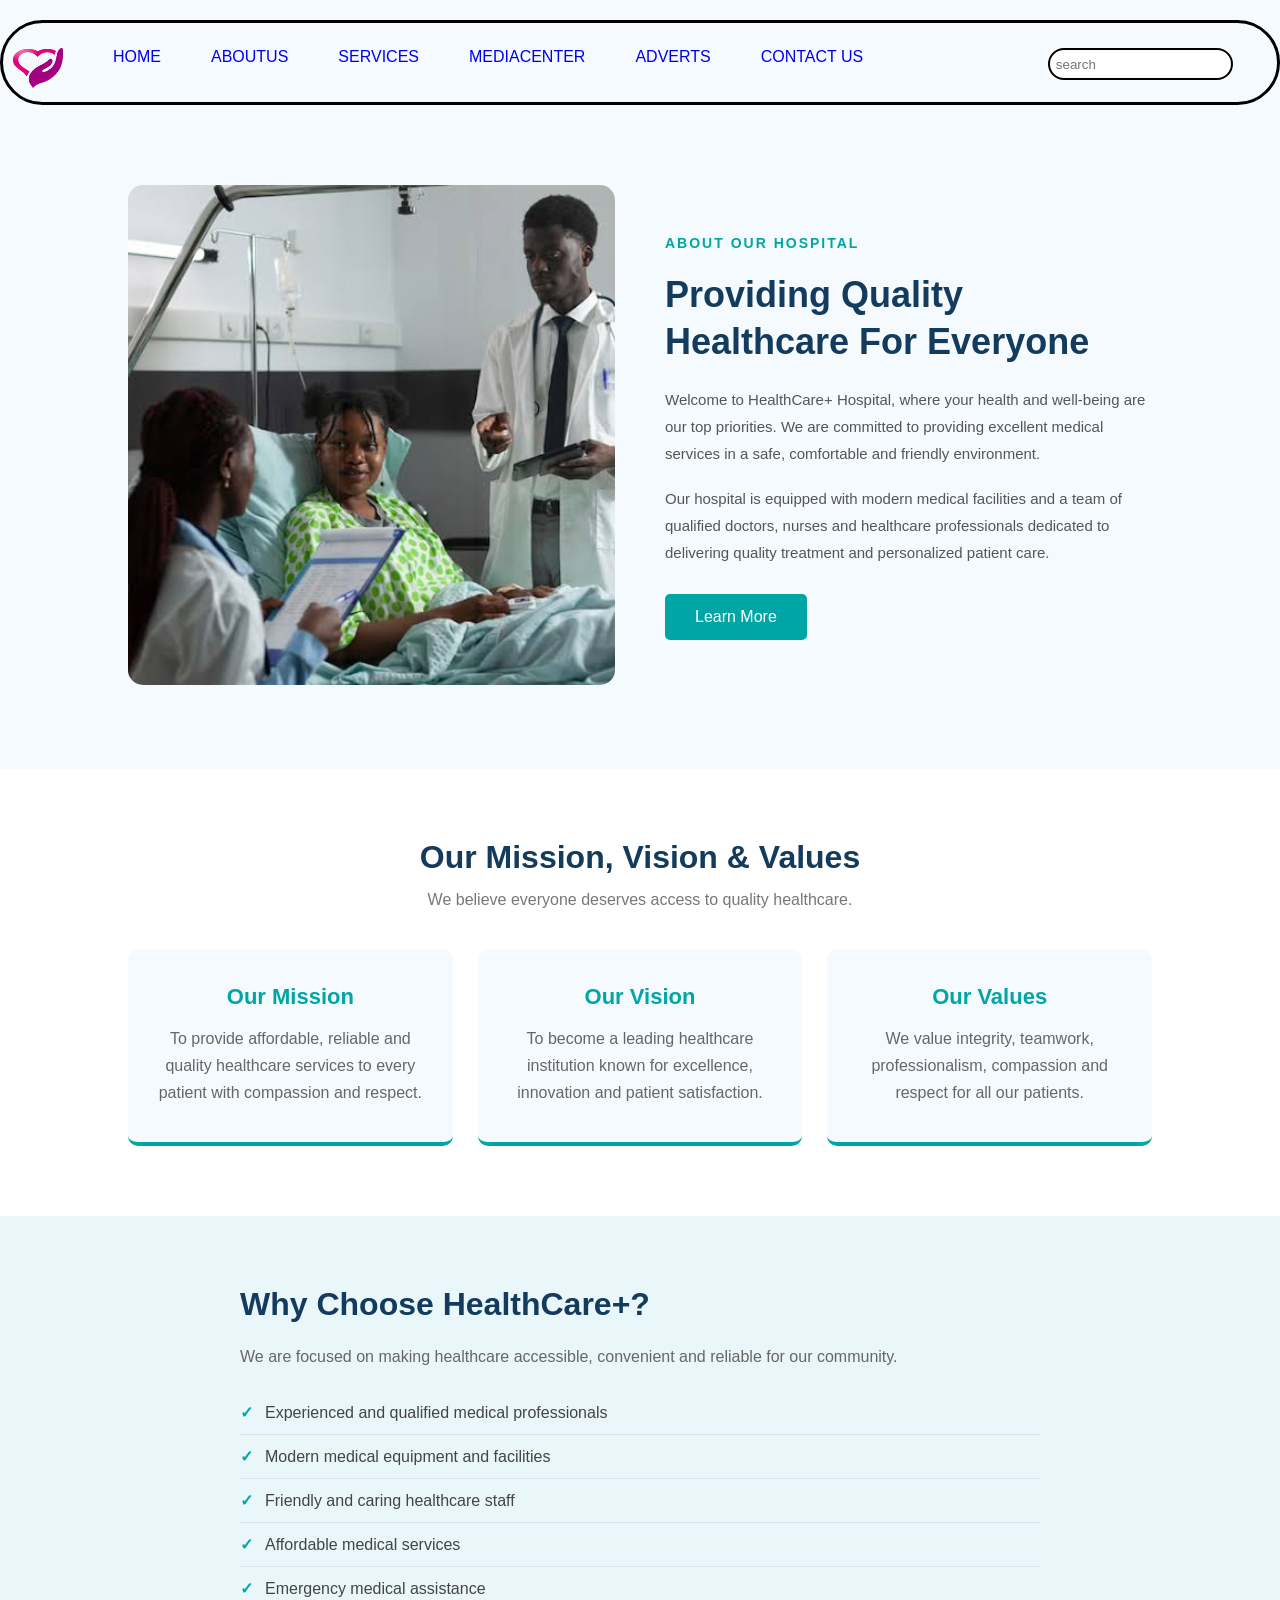
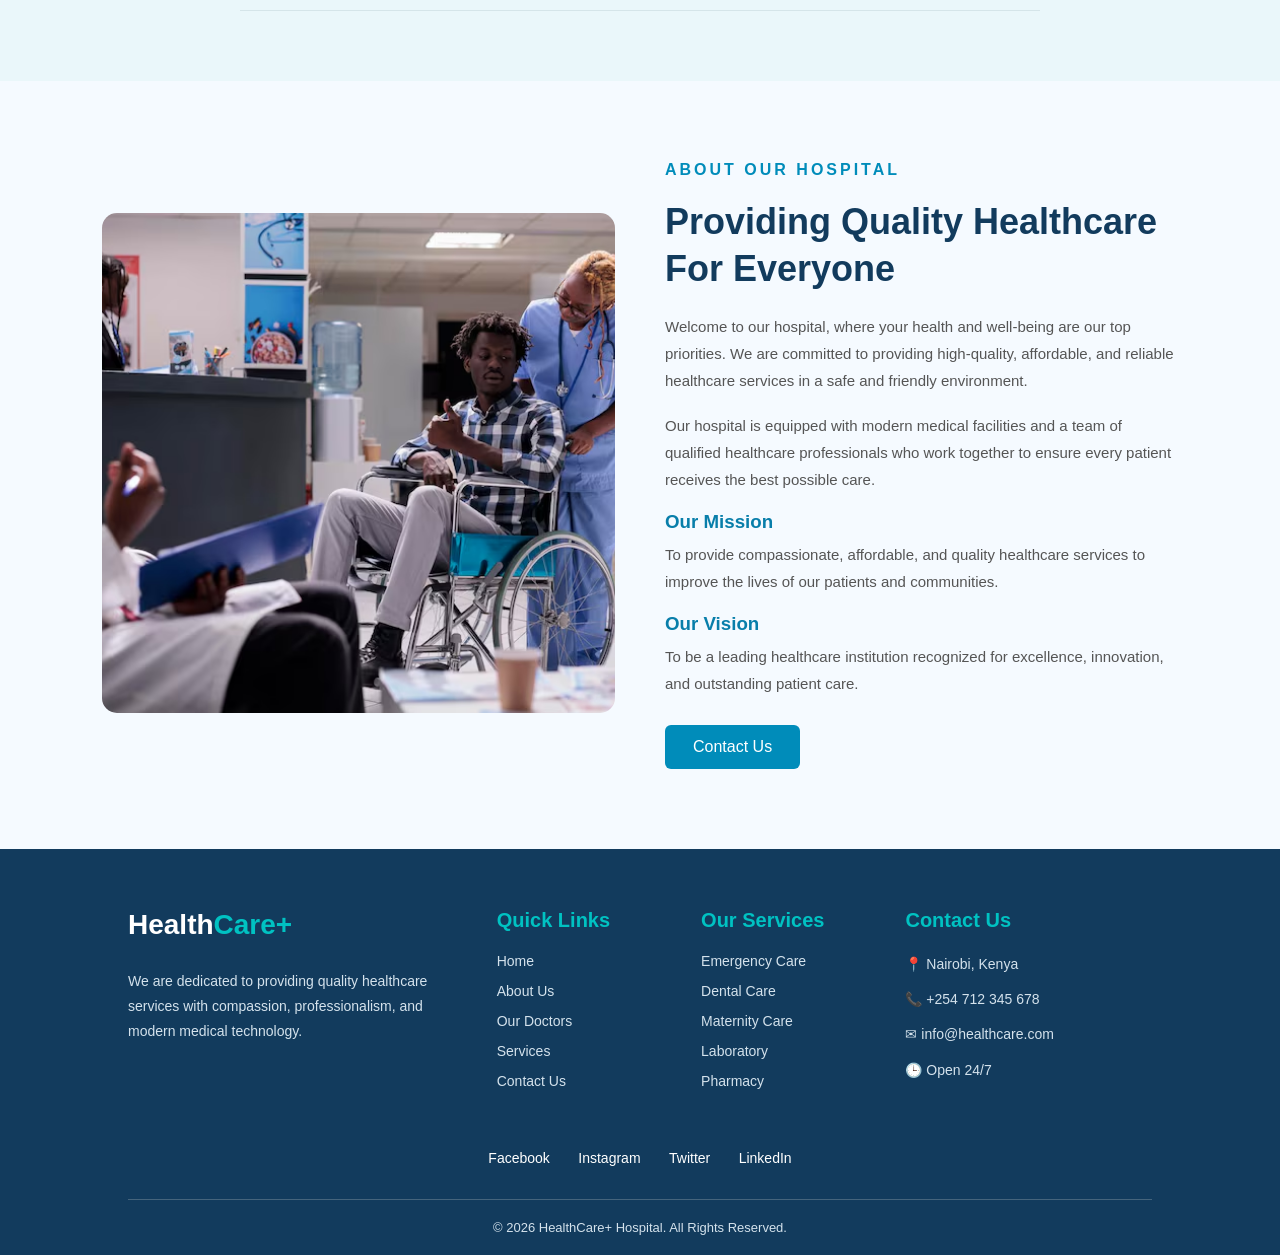
<file: pages/aboutus.html>
<!DOCTYPE html>
<html lang="en">
<head>
    <meta charset="UTF-8">
    <meta name="viewport" content="width=device-width, initial-scale=1.0">
    <link rel="stylesheet" href="/css/aboutus.css">
    <link rel="icon" href="">
    <title>HEALTH</title>
</head>
<body>
    <nav class="navigation">
        <div class="box-logo" id="box-logo">


        </div>

        <!-- logo section -->
         <div class="links">

            <ul>
                <div class="logo">
                    <img src="/asset/pngwing.com (62).png" alt="">
                </div>
                <li><a href="/index.html">HOME</a></li>
                <li><a href="/pages/aboutus.html">ABOUTUS</a></li>
                <li><a href="/pages/services.html">SERVICES</a></li>
                <li><a href="/pages/mediacenter.html">MEDIACENTER</a></li>
                <li><a href="/pages/adverts.html">ADVERTS</a></li>
                <li><a href="/pages/contact.html">CONTACT US</a></li>
            </ul>

         </div>

         <!-- links -->
          <div class="search-section">
            <input type="search" placeholder="search">

          </div>


    </nav>

    <!-- About Us Section -->
<section class="about-section">

    <div class="about-image">
        <img src="/images/images28.jfif"
             alt="Healthcare professionals">
    </div>

    <div class="about-content">

        <span class="about-subtitle">ABOUT OUR HOSPITAL</span>

        <h1>Providing Quality Healthcare For Everyone</h1>

        <p>
            Welcome to HealthCare+ Hospital, where your health and
            well-being are our top priorities. We are committed to
            providing excellent medical services in a safe,
            comfortable and friendly environment.
        </p>

        <p>
            Our hospital is equipped with modern medical facilities
            and a team of qualified doctors, nurses and healthcare
            professionals dedicated to delivering quality treatment
            and personalized patient care.
        </p>

        <a href="#" class="about-btn">Learn More</a>

    </div>

</section>

<!-- Mission, Vision and Values -->
<section class="mission-section">

    <h2>Our Mission, Vision & Values</h2>

    <p class="mission-intro">
        We believe everyone deserves access to quality healthcare.
    </p>

    <div class="mission-container">

        <div class="mission-card">
            <h3>Our Mission</h3>
            <p>
                To provide affordable, reliable and quality healthcare
                services to every patient with compassion and respect.
            </p>
        </div>

        <div class="mission-card">
            <h3>Our Vision</h3>
            <p>
                To become a leading healthcare institution known
                for excellence, innovation and patient satisfaction.
            </p>
        </div>

        <div class="mission-card">
            <h3>Our Values</h3>
            <p>
                We value integrity, teamwork, professionalism,
                compassion and respect for all our patients.
            </p>
        </div>

    </div>

</section>

<!-- Why Choose Us -->
<section class="choose-section">

    <div class="choose-content">
        <h2>Why Choose HealthCare+?</h2>

        <p>
            We are focused on making healthcare accessible,
            convenient and reliable for our community.
        </p>

        <ul>
            <li>Experienced and qualified medical professionals</li>
            <li>Modern medical equipment and facilities</li>
            <li>Friendly and caring healthcare staff</li>
            <li>Affordable medical services</li>
            <li>Emergency medical assistance</li>
        </ul>
    </div>

</section>

<!-- end of section -->


<section class="about">
    <div class="about-container">

        <div class="about-image">
            <img src="/images/image29.avif" alt="Hospital medical team">
        </div>

        <div class="about-content">
            <h4>ABOUT OUR HOSPITAL</h4>

            <h1>Providing Quality Healthcare For Everyone</h1>

            <p>
                Welcome to our hospital, where your health and
                well-being are our top priorities. We are committed
                to providing high-quality, affordable, and reliable
                healthcare services in a safe and friendly environment.
            </p>

            <p>
                Our hospital is equipped with modern medical facilities
                and a team of qualified healthcare professionals who
                work together to ensure every patient receives the best
                possible care.
            </p>

            <div class="mission">
                <h3>Our Mission</h3>
                <p>
                    To provide compassionate, affordable, and quality
                    healthcare services to improve the lives of our
                    patients and communities.
                </p>
            </div>

            <div class="mission">
                <h3>Our Vision</h3>
                <p>
                    To be a leading healthcare institution recognized
                    for excellence, innovation, and outstanding
                    patient care.
                </p>
            </div>

            <a href="contact.html" class="btn">Contact Us</a>
        </div>

    </div>
</section>

</body>





<!-- footer -->




<footer class="footer">
    <div class="footer-container">

        <!-- Hospital Information -->
        <div class="footer-box">
            <h2 class="logo">Health<span>Care+</span></h2>
            <p>
                We are dedicated to providing quality healthcare
                services with compassion, professionalism, and
                modern medical technology.
            </p>
        </div>

        <!-- Quick Links -->
        <div class="footer-box">
            <h3>Quick Links</h3>
            <ul>
                <li><a href="#">Home</a></li>
                <li><a href="#">About Us</a></li>
                <li><a href="#">Our Doctors</a></li>
                <li><a href="#">Services</a></li>
                <li><a href="#">Contact Us</a></li>
            </ul>
        </div>

        <!-- Our Services -->
        <div class="footer-box">
            <h3>Our Services</h3>
            <ul>
                <li><a href="#">Emergency Care</a></li>
                <li><a href="#">Dental Care</a></li>
                <li><a href="#">Maternity Care</a></li>
                <li><a href="#">Laboratory</a></li>
                <li><a href="#">Pharmacy</a></li>
            </ul>
        </div>

        <!-- Contact Information -->
        <div class="footer-box">
            <h3>Contact Us</h3>
            <p>📍 Nairobi, Kenya</p>
            <p>📞 +254 712 345 678</p>
            <p>✉ info@healthcare.com</p>
            <p>🕒 Open 24/7</p>
        </div>

    </div>

    <!-- Social Media -->
    <div class="social-links">
        <a href="#">Facebook</a>
        <a href="#">Instagram</a>
        <a href="#">Twitter</a>
        <a href="#">LinkedIn</a>
    </div>

    <!-- Copyright -->
    <div class="copyright">
        <p>
            &copy; 2026 HealthCare+ Hospital.
            All Rights Reserved.
        </p>
    </div>

</footer>




    
</body>

         </html>
</file>
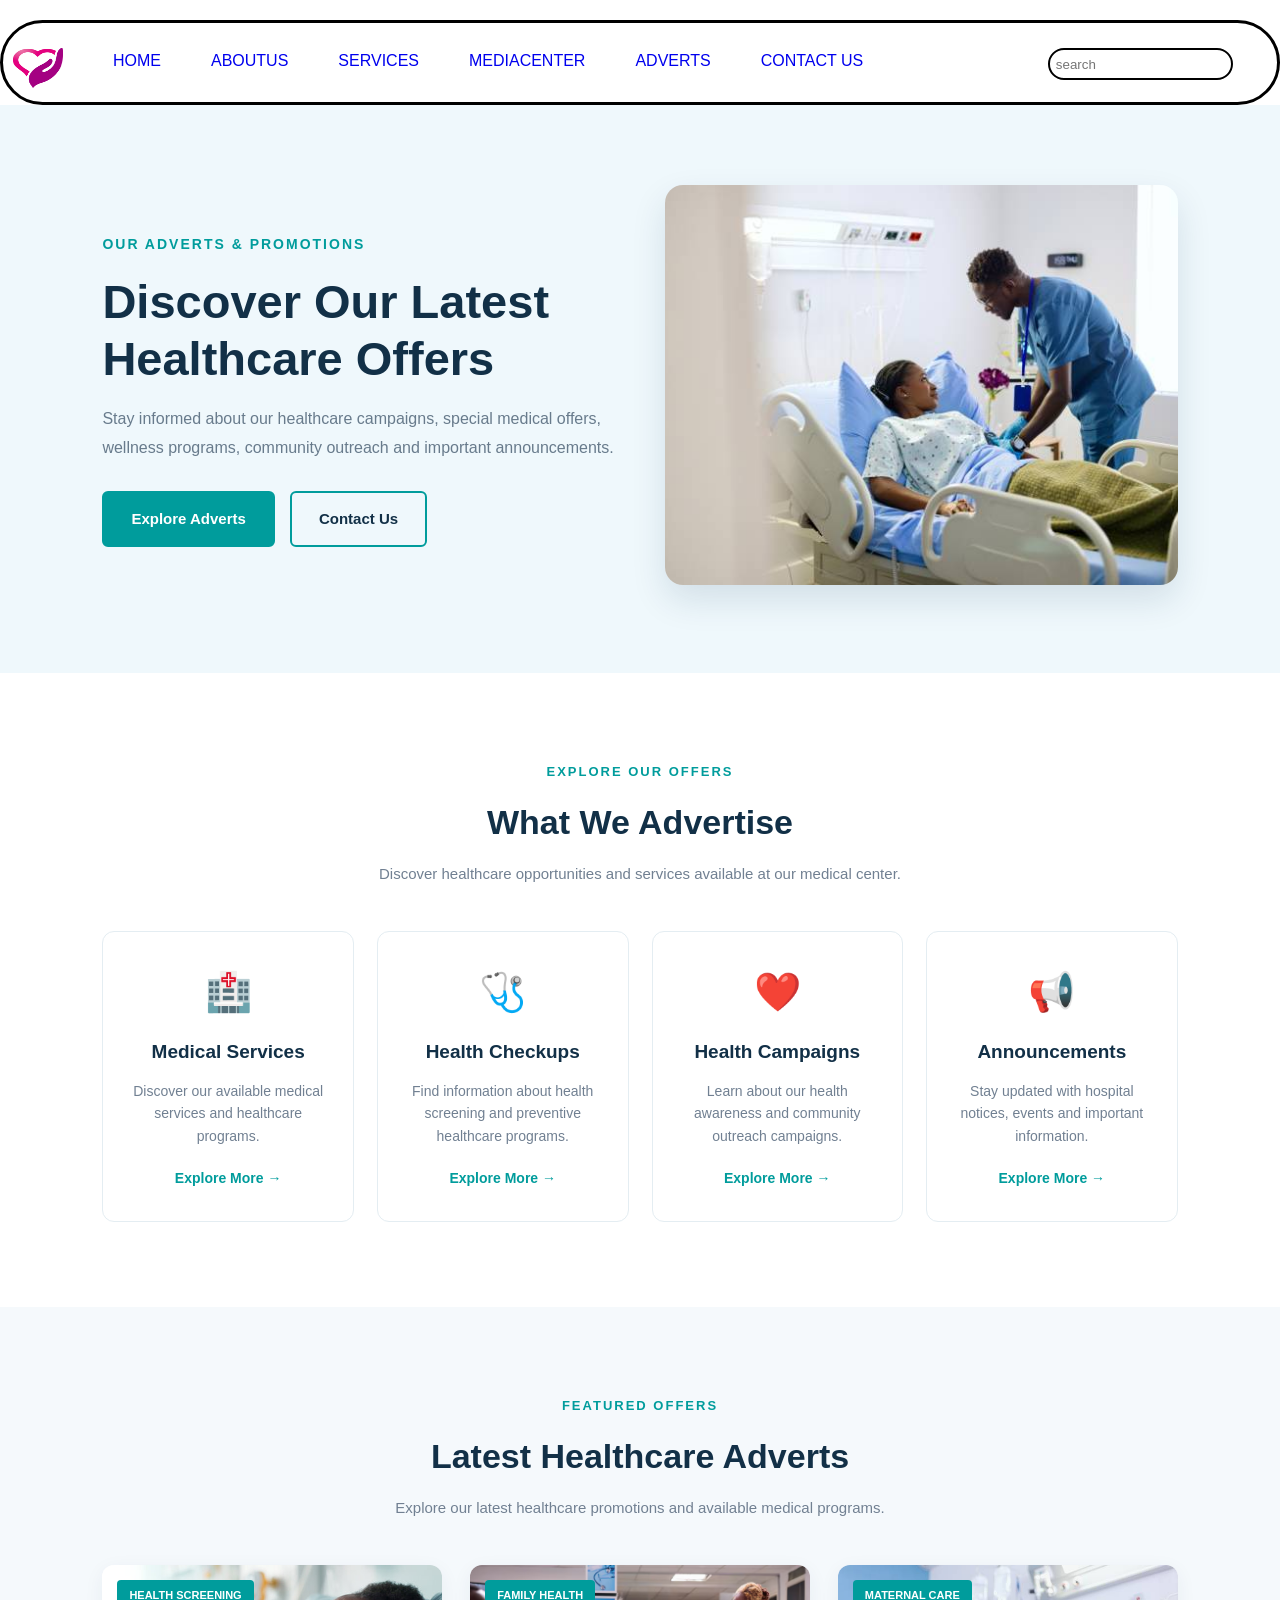
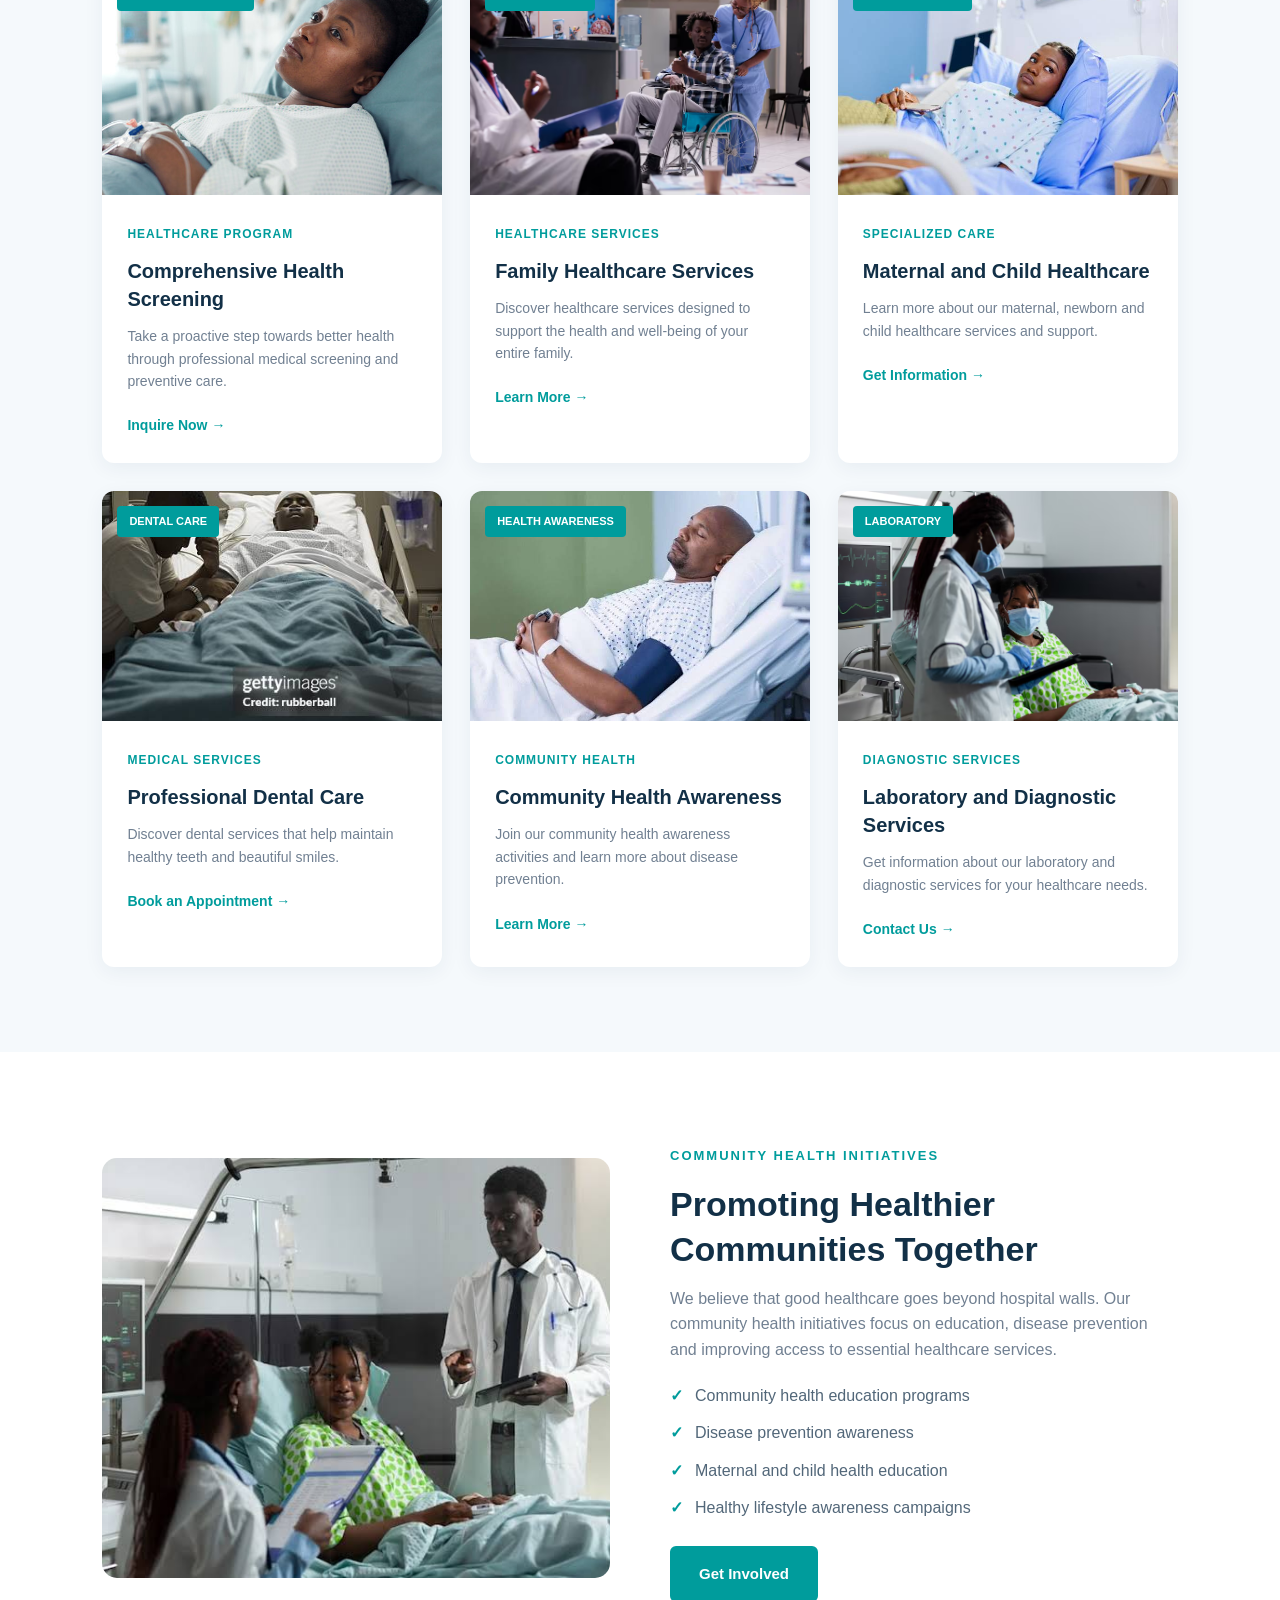
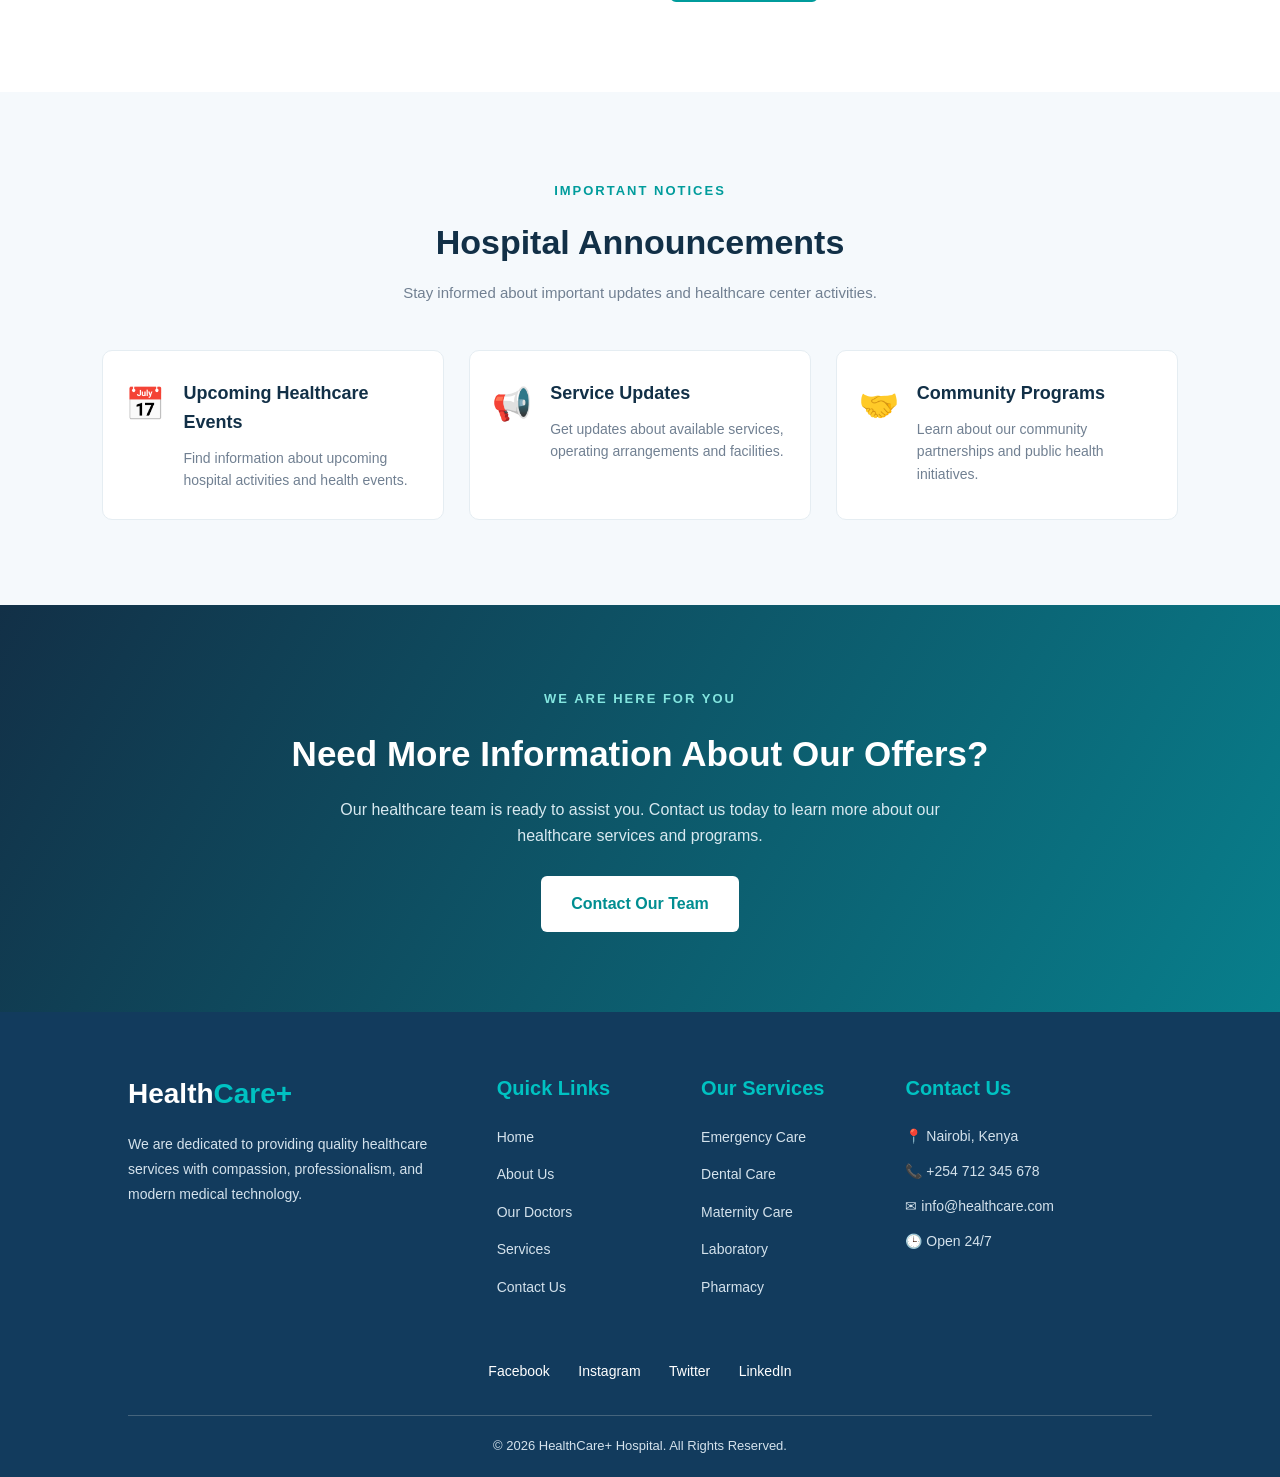
<file: pages/adverts.html>
<!DOCTYPE html>
<html lang="en">
<head>
    <meta charset="UTF-8">
    <meta name="viewport" content="width=device-width, initial-scale=1.0">
    <link rel="stylesheet" href="/css/adverts.css">
    <link rel="icon" href="">
    <title>HEALTH</title>
</head>
<body>
    <nav class="navigation">
        <div class="box-logo" id="box-logo">


        </div>

        <!-- logo section -->
         <div class="links">

            <ul>
                <div class="logo">
                    <img src="/asset/pngwing.com (62).png" alt="">
                </div>
                <li><a href="/index.html">HOME</a></li>
                <li><a href="/pages/aboutus.html">ABOUTUS</a></li>
                <li><a href="/pages/services.html">SERVICES</a></li>
                <li><a href="/pages/mediacenter.html">MEDIACENTER</a></li>
                <li><a href="/pages/adverts.html">ADVERTS</a></li>
                <li><a href="/pages/contact.html">CONTACT US</a></li>
            </ul>

         </div>

         <!-- links -->
          <div class="search-section">
            <input type="search" placeholder="search">

          </div>


    </nav>

<!-- end section -->


<!-- ================= ADVERTS HERO ================= -->

<section class="adverts-hero">

    <div class="adverts-hero-content">

        <span class="section-label">OUR ADVERTS & PROMOTIONS</span>

        <h1>Discover Our Latest Healthcare Offers</h1>

        <p>
            Stay informed about our healthcare campaigns,
            special medical offers, wellness programs,
            community outreach and important announcements.
        </p>

        <div class="advert-buttons">
            <a href="#featured-adverts" class="advert-btn">
                Explore Adverts
            </a>

            <a href="contact.html" class="advert-outline-btn">
                Contact Us
            </a>
        </div>

    </div>

    <div class="adverts-hero-image">

        <img src="/images/image a.jpg"
             alt="Healthcare professionals providing medical care">

    </div>

</section>


<!-- ================= ADVERT CATEGORIES ================= -->

<section class="advert-categories">

    <div class="advert-heading">

        <span>EXPLORE OUR OFFERS</span>

        <h2>What We Advertise</h2>

        <p>
            Discover healthcare opportunities and services
            available at our medical center.
        </p>

    </div>

    <div class="advert-category-container">

        <div class="advert-category-card">
            <div class="advert-icon">🏥</div>
            <h3>Medical Services</h3>
            <p>
                Discover our available medical services
                and healthcare programs.
            </p>
            <a href="#featured-adverts">Explore More →</a>
        </div>

        <div class="advert-category-card">
            <div class="advert-icon">🩺</div>
            <h3>Health Checkups</h3>
            <p>
                Find information about health screening
                and preventive healthcare programs.
            </p>
            <a href="#featured-adverts">Explore More →</a>
        </div>

        <div class="advert-category-card">
            <div class="advert-icon">❤️</div>
            <h3>Health Campaigns</h3>
            <p>
                Learn about our health awareness
                and community outreach campaigns.
            </p>
            <a href="#health-campaigns">Explore More →</a>
        </div>

        <div class="advert-category-card">
            <div class="advert-icon">📢</div>
            <h3>Announcements</h3>
            <p>
                Stay updated with hospital notices,
                events and important information.
            </p>
            <a href="#announcements">Explore More →</a>
        </div>

    </div>

</section>


<!-- ================= FEATURED ADVERTS ================= -->

<section class="featured-adverts" id="featured-adverts">

    <div class="advert-heading">

        <span>FEATURED OFFERS</span>

        <h2>Latest Healthcare Adverts</h2>

        <p>
            Explore our latest healthcare promotions
            and available medical programs.
        </p>

    </div>

    <div class="featured-advert-container">

        <!-- ADVERT 1 -->

        <div class="advert-card">

            <div class="advert-image">
                <img src="/images/image b.jpg"
                     alt="Medical health screening">
                <span class="advert-tag">HEALTH SCREENING</span>
            </div>

            <div class="advert-card-content">

                <span class="advert-date">HEALTHCARE PROGRAM</span>

                <h3>Comprehensive Health Screening</h3>

                <p>
                    Take a proactive step towards better health
                    through professional medical screening
                    and preventive care.
                </p>

                <a href="contact.html">Inquire Now →</a>

            </div>

        </div>


        <!-- ADVERT 2 -->

        <div class="advert-card">

            <div class="advert-image">
                <img src="/images/image c.avif"
                     alt="Family healthcare consultation">
                <span class="advert-tag">FAMILY HEALTH</span>
            </div>

            <div class="advert-card-content">

                <span class="advert-date">HEALTHCARE SERVICES</span>

                <h3>Family Healthcare Services</h3>

                <p>
                    Discover healthcare services designed
                    to support the health and well-being
                    of your entire family.
                </p>

                <a href="contact.html">Learn More →</a>

            </div>

        </div>


        <!-- ADVERT 3 -->

        <div class="advert-card">

            <div class="advert-image">
                <img src="/images/image d.jpg"
                     alt="Maternal healthcare services">
                <span class="advert-tag">MATERNAL CARE</span>
            </div>

            <div class="advert-card-content">

                <span class="advert-date">SPECIALIZED CARE</span>

                <h3>Maternal and Child Healthcare</h3>

                <p>
                    Learn more about our maternal,
                    newborn and child healthcare
                    services and support.
                </p>

                <a href="contact.html">Get Information →</a>

            </div>

        </div>


        <!-- ADVERT 4 -->

        <div class="advert-card">

            <div class="advert-image">
                <img src="/images/image e.jpg"
                     alt="Dental healthcare professional">
                <span class="advert-tag">DENTAL CARE</span>
            </div>

            <div class="advert-card-content">

                <span class="advert-date">MEDICAL SERVICES</span>

                <h3>Professional Dental Care</h3>

                <p>
                    Discover dental services that help
                    maintain healthy teeth and beautiful smiles.
                </p>

                <a href="contact.html">Book an Appointment →</a>

            </div>

        </div>


        <!-- ADVERT 5 -->

        <div class="advert-card">

            <div class="advert-image">
                <img src="/images/images 27.jfif"
                     alt="Healthcare awareness campaign">
                <span class="advert-tag">HEALTH AWARENESS</span>
            </div>

            <div class="advert-card-content">

                <span class="advert-date">COMMUNITY HEALTH</span>

                <h3>Community Health Awareness</h3>

                <p>
                    Join our community health awareness
                    activities and learn more about
                    disease prevention.
                </p>

                <a href="contact.html">Learn More →</a>

            </div>

        </div>


        <!-- ADVERT 6 -->

        <div class="advert-card">

            <div class="advert-image">
                <img src="/images/image30.avif"
                     alt="Medical laboratory testing">
                <span class="advert-tag">LABORATORY</span>
            </div>

            <div class="advert-card-content">

                <span class="advert-date">DIAGNOSTIC SERVICES</span>

                <h3>Laboratory and Diagnostic Services</h3>

                <p>
                    Get information about our laboratory
                    and diagnostic services for your
                    healthcare needs.
                </p>

                <a href="contact.html">Contact Us →</a>

            </div>

        </div>

    </div>

</section>


<!-- ================= HEALTH CAMPAIGNS ================= -->

<section class="health-campaigns" id="health-campaigns">

    <div class="campaign-image">

        <img src="/images/images28.jfif"
             alt="Healthcare community awareness campaign">

    </div>

    <div class="campaign-content">

        <span>COMMUNITY HEALTH INITIATIVES</span>

        <h2>Promoting Healthier Communities Together</h2>

        <p>
            We believe that good healthcare goes beyond
            hospital walls. Our community health initiatives
            focus on education, disease prevention and
            improving access to essential healthcare services.
        </p>

        <ul>
            <li>Community health education programs</li>
            <li>Disease prevention awareness</li>
            <li>Maternal and child health education</li>
            <li>Healthy lifestyle awareness campaigns</li>
        </ul>

        <a href="contact.html" class="advert-btn">
            Get Involved
        </a>

    </div>

</section>


<!-- ================= ANNOUNCEMENTS ================= -->

<section class="advert-announcements" id="announcements">

    <div class="advert-heading">

        <span>IMPORTANT NOTICES</span>

        <h2>Hospital Announcements</h2>

        <p>
            Stay informed about important updates
            and healthcare center activities.
        </p>

    </div>

    <div class="announcement-container">

        <div class="announcement-card">

            <div class="announcement-icon">📅</div>

            <div>
                <h3>Upcoming Healthcare Events</h3>
                <p>
                    Find information about upcoming
                    hospital activities and health events.
                </p>
            </div>

        </div>

        <div class="announcement-card">

            <div class="announcement-icon">📢</div>

            <div>
                <h3>Service Updates</h3>
                <p>
                    Get updates about available services,
                    operating arrangements and facilities.
                </p>
            </div>

        </div>

        <div class="announcement-card">

            <div class="announcement-icon">🤝</div>

            <div>
                <h3>Community Programs</h3>
                <p>
                    Learn about our community partnerships
                    and public health initiatives.
                </p>
            </div>

        </div>

    </div>

</section>


<!-- ================= CONTACT CTA ================= -->

<section class="advert-cta">

    <div class="advert-cta-content">

        <span>WE ARE HERE FOR YOU</span>

        <h2>Need More Information About Our Offers?</h2>

        <p>
            Our healthcare team is ready to assist you.
            Contact us today to learn more about our
            healthcare services and programs.
        </p>

        <a href="contact.html" class="cta-button">
            Contact Our Team
        </a>

    </div>

</section>







<footer class="footer">
    <div class="footer-container">

        <!-- Hospital Information -->
        <div class="footer-box">
            <h2 class="logo">Health<span>Care+</span></h2>
            <p>
                We are dedicated to providing quality healthcare
                services with compassion, professionalism, and
                modern medical technology.
            </p>
        </div>

        <!-- Quick Links -->
        <div class="footer-box">
            <h3>Quick Links</h3>
            <ul>
                <li><a href="#">Home</a></li>
                <li><a href="#">About Us</a></li>
                <li><a href="#">Our Doctors</a></li>
                <li><a href="#">Services</a></li>
                <li><a href="#">Contact Us</a></li>
            </ul>
        </div>

        <!-- Our Services -->
        <div class="footer-box">
            <h3>Our Services</h3>
            <ul>
                <li><a href="#">Emergency Care</a></li>
                <li><a href="#">Dental Care</a></li>
                <li><a href="#">Maternity Care</a></li>
                <li><a href="#">Laboratory</a></li>
                <li><a href="#">Pharmacy</a></li>
            </ul>
        </div>

        <!-- Contact Information -->
        <div class="footer-box">
            <h3>Contact Us</h3>
            <p>📍 Nairobi, Kenya</p>
            <p>📞 +254 712 345 678</p>
            <p>✉ info@healthcare.com</p>
            <p>🕒 Open 24/7</p>
        </div>

    </div>

    <!-- Social Media -->
    <div class="social-links">
        <a href="#">Facebook</a>
        <a href="#">Instagram</a>
        <a href="#">Twitter</a>
        <a href="#">LinkedIn</a>
    </div>

    <!-- Copyright -->
    <div class="copyright">
        <p>
            &copy; 2026 HealthCare+ Hospital.
            All Rights Reserved.
        </p>
    </div>

</footer>




    


    

</body>
</html>
</file>
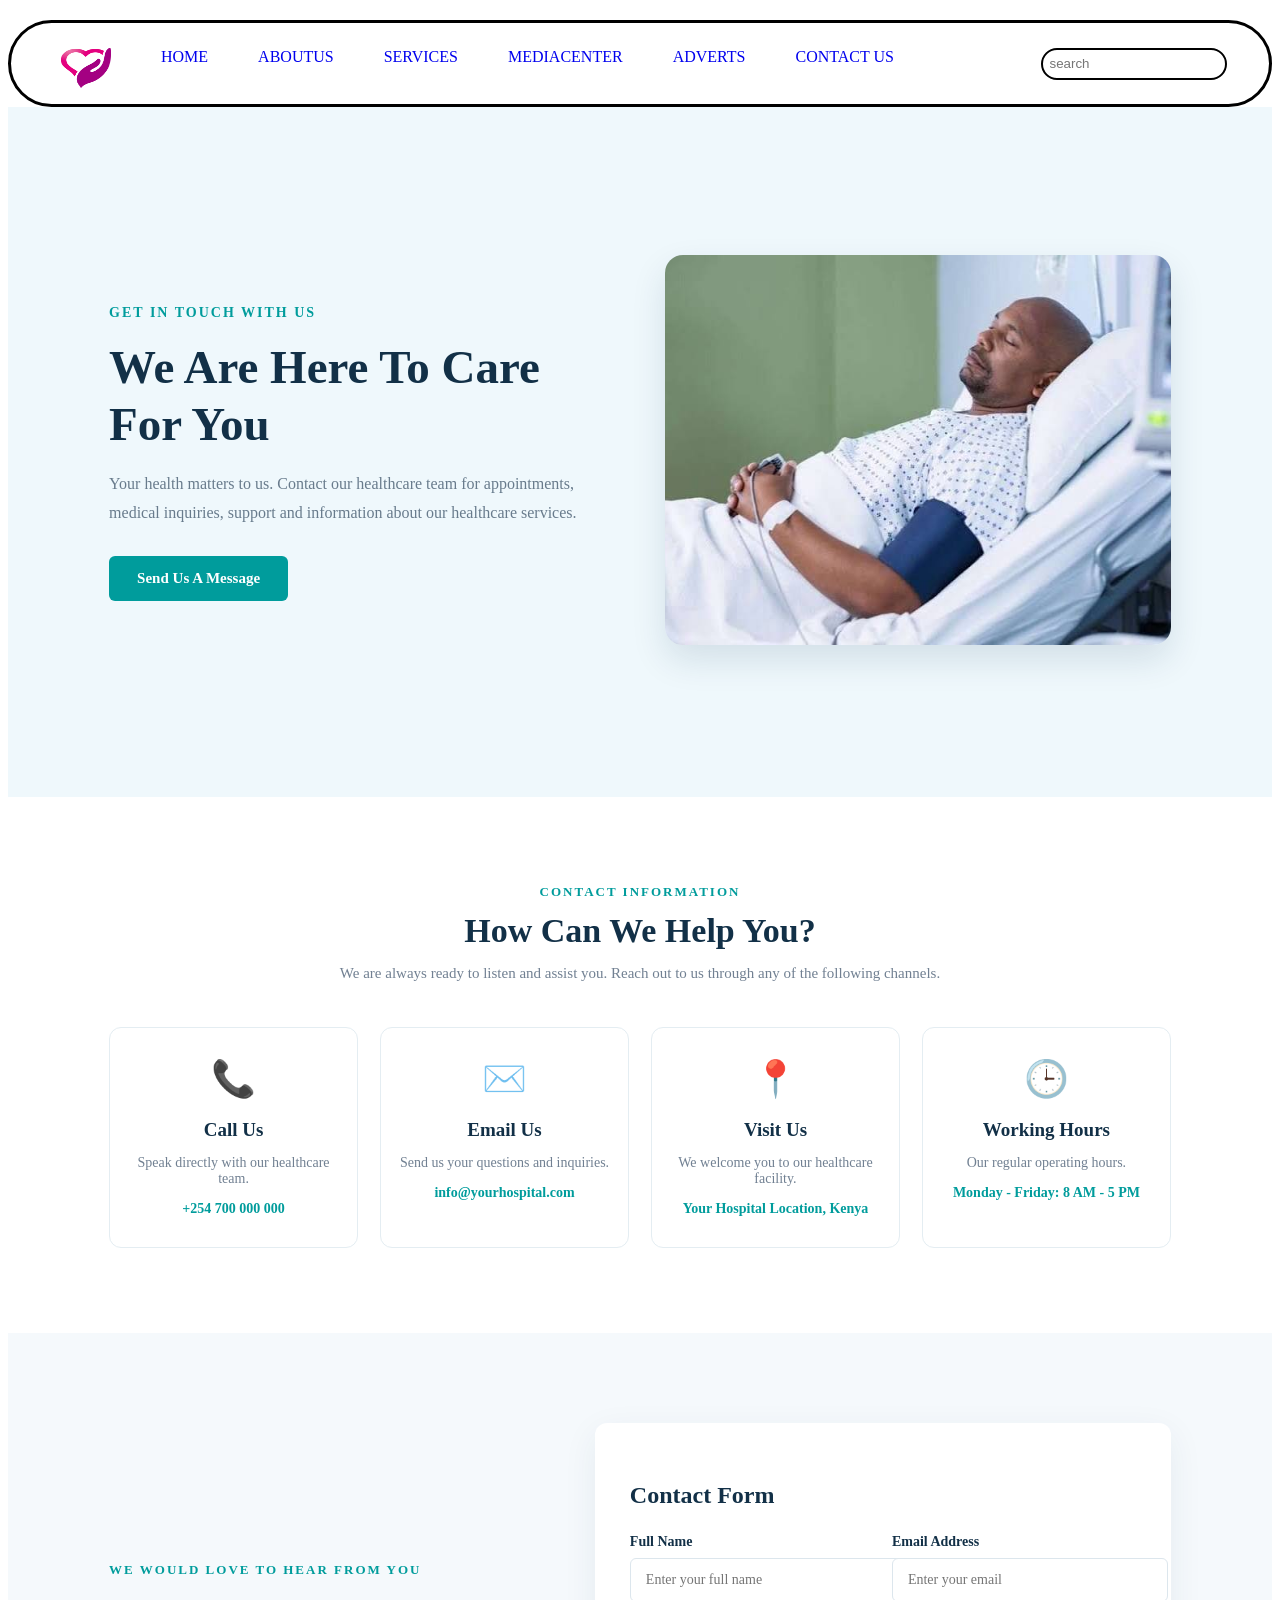
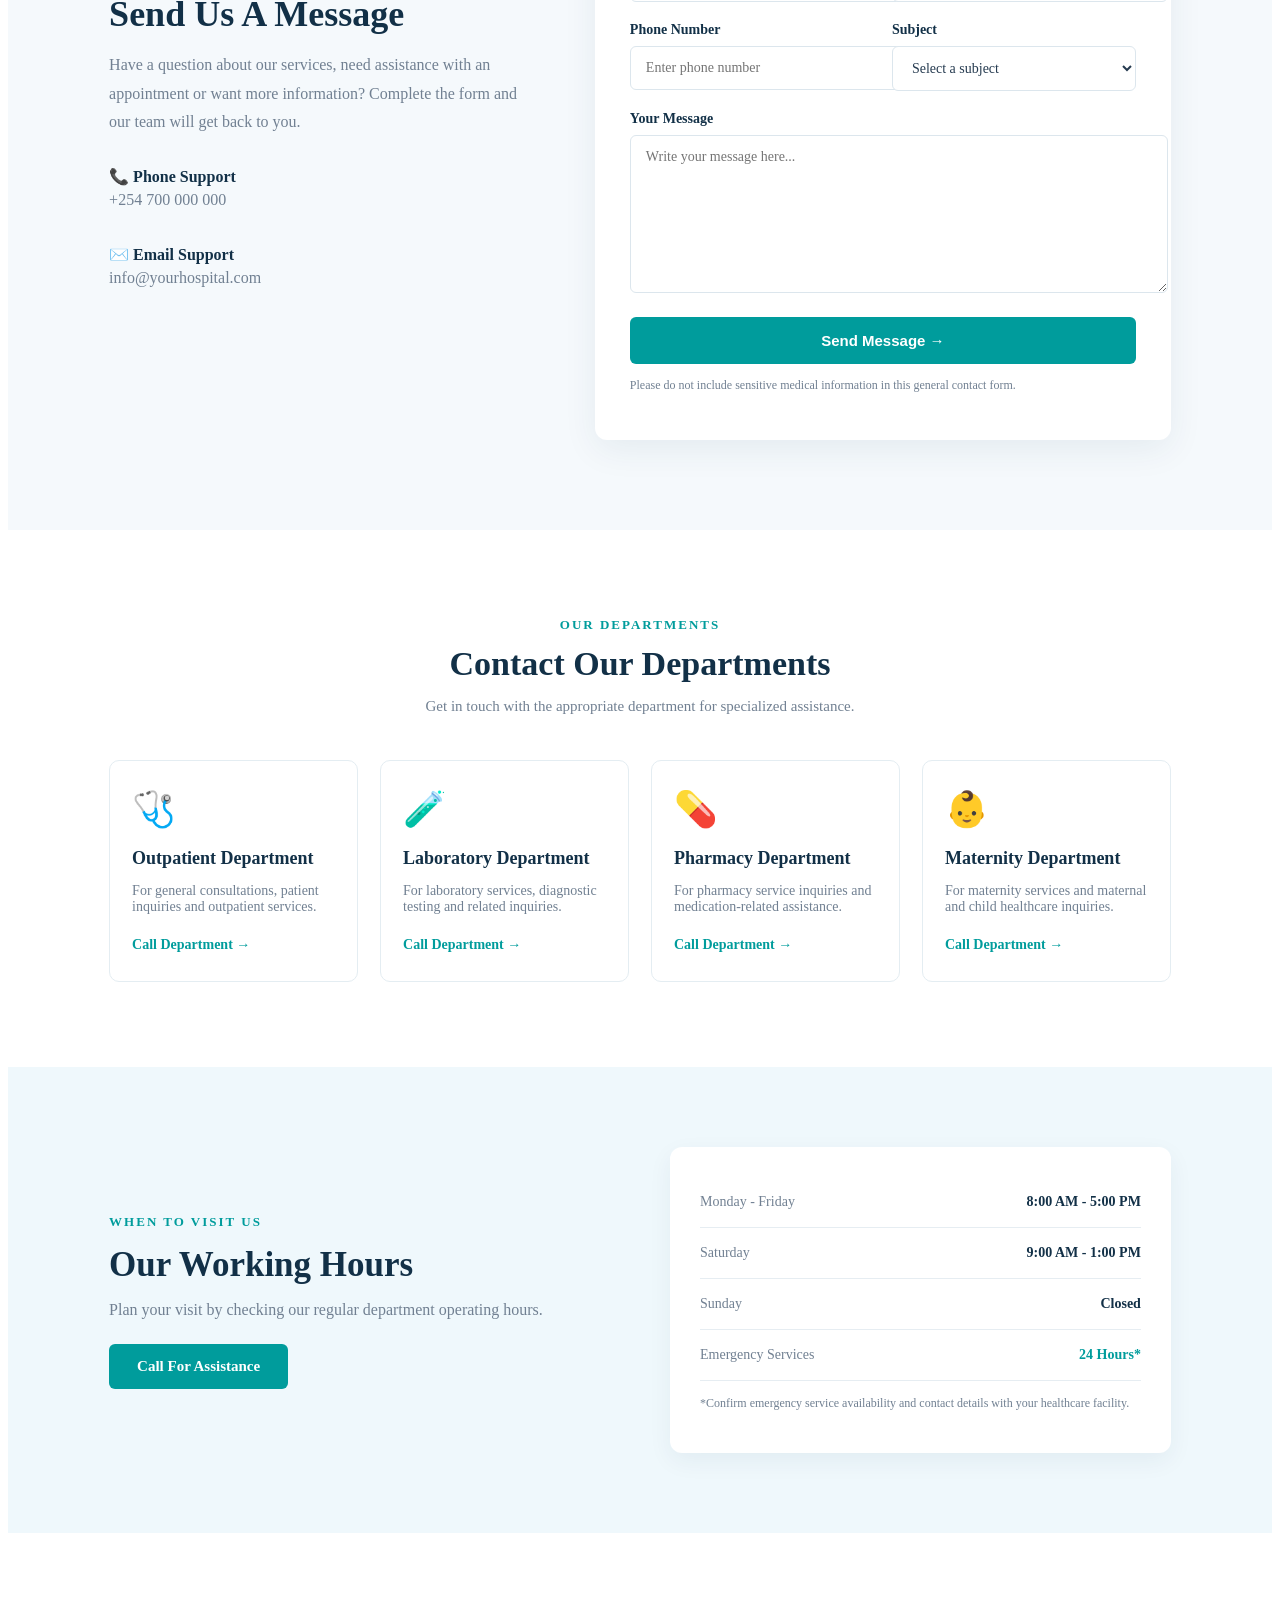
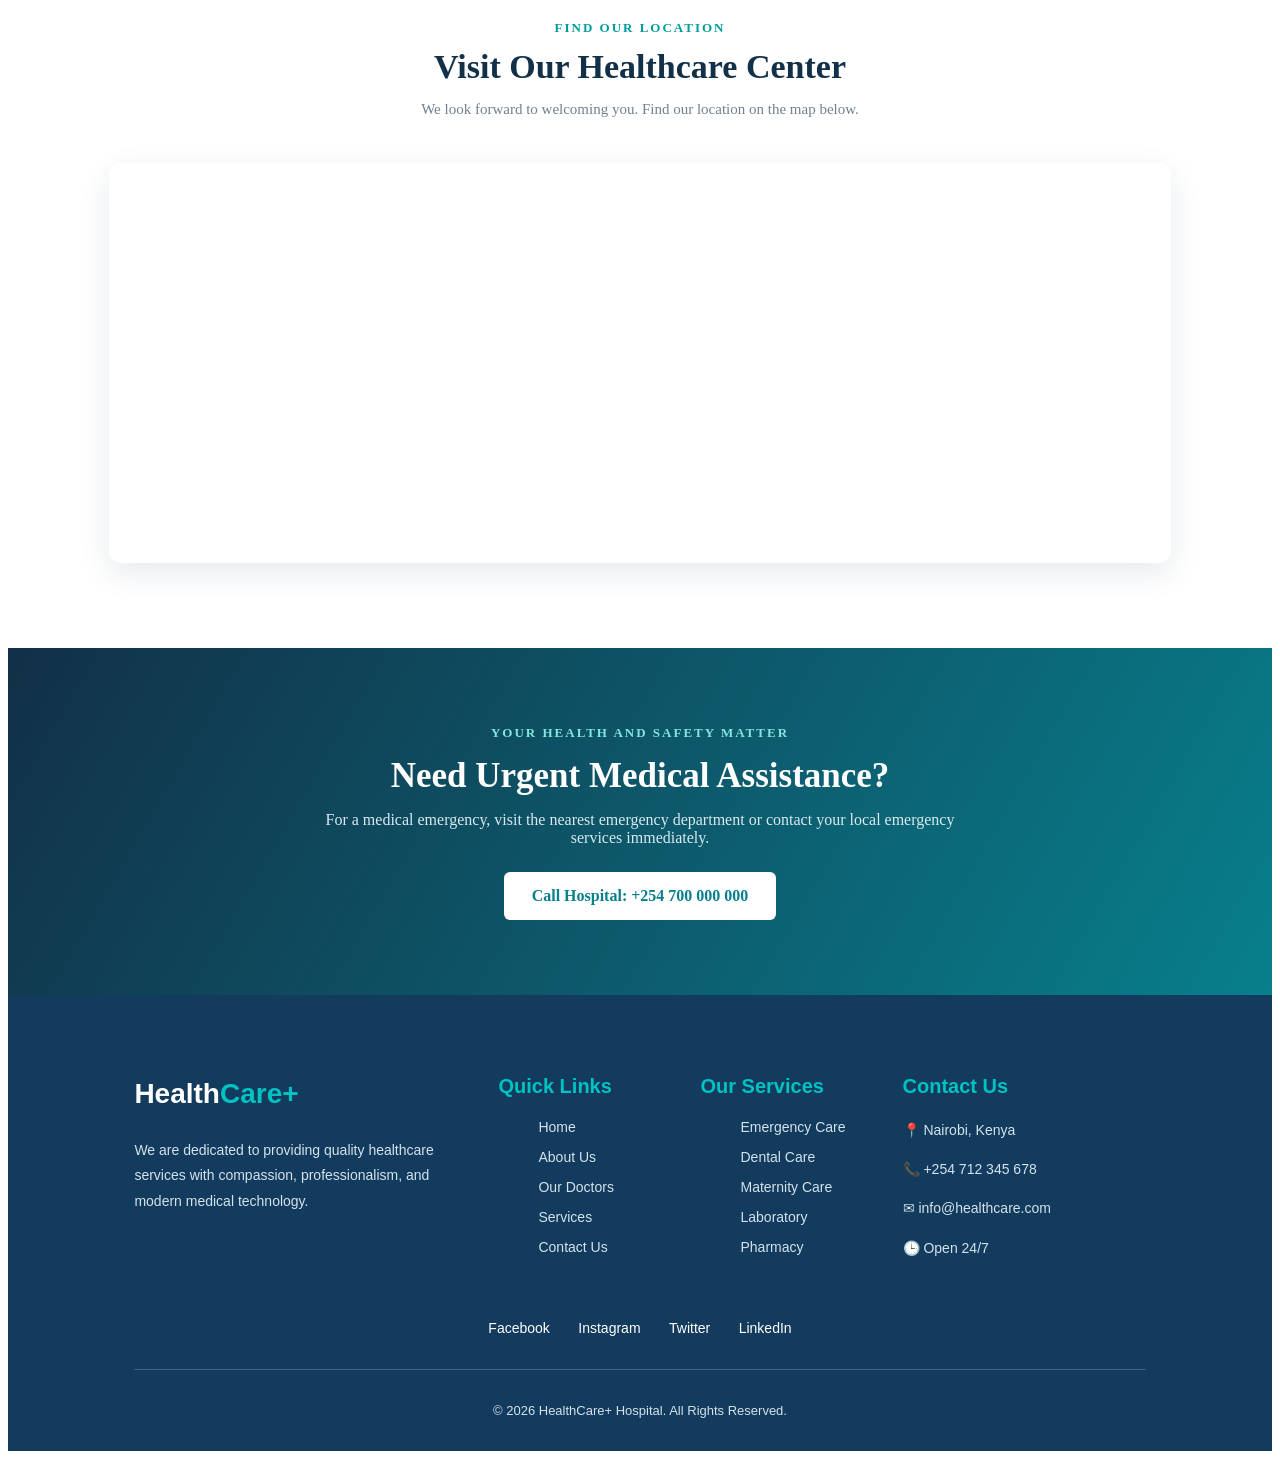
<file: pages/contact.html>
<!DOCTYPE html>
<html lang="en">
<head>
    <meta charset="UTF-8">
    <meta name="viewport" content="width=device-width, initial-scale=1.0">
    <link rel="stylesheet" href="/css/contact.css">
    <link rel="icon" href="">
    <title>HEALTH</title>
</head>
<body>
    <nav class="navigation">
        <div class="box-logo" id="box-logo">


        </div>

        <!-- logo section -->
         <div class="links">

            <ul>
                <div class="logo">
                    <img src="/asset/pngwing.com (62).png" alt="">
                </div>
                <li><a href="/index.html">HOME</a></li>
                <li><a href="/pages/aboutus.html">ABOUTUS</a></li>
                <li><a href="/pages/services.html">SERVICES</a></li>
                <li><a href="/pages/mediacenter.html">MEDIACENTER</a></li>
                <li><a href="/pages/adverts.html">ADVERTS</a></li>
                <li><a href="/pages/contact.html">CONTACT US</a></li>
            </ul>

         </div>

         <!-- links -->
          <div class="search-section">
            <input type="search" placeholder="search">

          </div>


    </nav>

    <!-- end section -->

    
<!-- ================= CONTACT HERO ================= -->

<section class="contact-hero">

    <div class="contact-hero-content">

        <span>GET IN TOUCH WITH US</span>

        <h1>We Are Here To Care For You</h1>

        <p>
            Your health matters to us. Contact our healthcare team
            for appointments, medical inquiries, support and
            information about our healthcare services.
        </p>

        <a href="#contact-form" class="contact-btn">
            Send Us A Message
        </a>

    </div>

    <div class="contact-hero-image">

        <img src="/images/images 27.jfif"
             alt="Healthcare professional assisting a patient">

    </div>

</section>


<!-- ================= CONTACT INFORMATION ================= -->

<section class="contact-information">

    <div class="contact-heading">

        <span>CONTACT INFORMATION</span>

        <h2>How Can We Help You?</h2>

        <p>
            We are always ready to listen and assist you.
            Reach out to us through any of the following channels.
        </p>

    </div>

    <div class="contact-info-container">

        <!-- PHONE -->

        <div class="contact-info-card">

            <div class="contact-icon">📞</div>

            <h3>Call Us</h3>

            <p>Speak directly with our healthcare team.</p>

            <a href="tel:+254700000000">
                +254 700 000 000
            </a>

        </div>


        <!-- EMAIL -->

        <div class="contact-info-card">

            <div class="contact-icon">✉️</div>

            <h3>Email Us</h3>

            <p>Send us your questions and inquiries.</p>

            <a href="mailto:info@yourhospital.com">
                info@yourhospital.com
            </a>

        </div>


        <!-- LOCATION -->

        <div class="contact-info-card">

            <div class="contact-icon">📍</div>

            <h3>Visit Us</h3>

            <p>We welcome you to our healthcare facility.</p>

            <span>Your Hospital Location, Kenya</span>

        </div>


        <!-- WORKING HOURS -->

        <div class="contact-info-card">

            <div class="contact-icon">🕒</div>

            <h3>Working Hours</h3>

            <p>Our regular operating hours.</p>

            <span>Monday - Friday: 8 AM - 5 PM</span>

        </div>

    </div>

</section>


<!-- ================= CONTACT FORM ================= -->

<section class="contact-form-section" id="contact-form">

    <div class="contact-form-container">

        <div class="contact-form-text">

            <span>WE WOULD LOVE TO HEAR FROM YOU</span>

            <h2>Send Us A Message</h2>

            <p>
                Have a question about our services, need assistance
                with an appointment or want more information?
                Complete the form and our team will get back to you.
            </p>

            <div class="form-contact-details">

                <div>
                    <strong>📞 Phone Support</strong>
                    <p>+254 700 000 000</p>
                </div>

                <div>
                    <strong>✉️ Email Support</strong>
                    <p>info@yourhospital.com</p>
                </div>

            </div>

        </div>


        <!-- CONTACT FORM -->

        <form class="contact-form" action="#" method="POST">

            <h3>Contact Form</h3>

            <div class="form-row">

                <div class="form-group">
                    <label for="fullname">Full Name</label>

                    <input type="text"
                           id="fullname"
                           name="fullname"
                           placeholder="Enter your full name"
                           required>
                </div>

                <div class="form-group">
                    <label for="email">Email Address</label>

                    <input type="email"
                           id="email"
                           name="email"
                           placeholder="Enter your email"
                           required>
                </div>

            </div>


            <div class="form-row">

                <div class="form-group">
                    <label for="phone">Phone Number</label>

                    <input type="tel"
                           id="phone"
                           name="phone"
                           placeholder="Enter phone number"
                           required>
                </div>

                <div class="form-group">
                    <label for="subject">Subject</label>

                    <select id="subject" name="subject" required>

                        <option value="">Select a subject</option>

                        <option value="appointment">
                            Appointment Inquiry
                        </option>

                        <option value="medical-services">
                            Medical Services
                        </option>

                        <option value="general">
                            General Inquiry
                        </option>

                        <option value="feedback">
                            Feedback
                        </option>

                        <option value="other">
                            Other
                        </option>

                    </select>

                </div>

            </div>


            <div class="form-group">

                <label for="message">Your Message</label>

                <textarea id="message"
                          name="message"
                          rows="6"
                          placeholder="Write your message here..."
                          required></textarea>

            </div>


            <button type="submit" class="submit-btn">
                Send Message →
            </button>

            <p class="form-note">
                Please do not include sensitive medical information
                in this general contact form.
            </p>

        </form>

    </div>

</section>


<!-- ================= DEPARTMENTS ================= -->

<section class="department-contact">

    <div class="contact-heading">

        <span>OUR DEPARTMENTS</span>

        <h2>Contact Our Departments</h2>

        <p>
            Get in touch with the appropriate department
            for specialized assistance.
        </p>

    </div>


    <div class="department-container">

        <div class="department-card">

            <div class="department-icon">🩺</div>

            <h3>Outpatient Department</h3>

            <p>
                For general consultations, patient inquiries
                and outpatient services.
            </p>

            <a href="tel:+254700000001">
                Call Department →
            </a>

        </div>


        <div class="department-card">

            <div class="department-icon">🧪</div>

            <h3>Laboratory Department</h3>

            <p>
                For laboratory services, diagnostic testing
                and related inquiries.
            </p>

            <a href="tel:+254700000002">
                Call Department →
            </a>

        </div>


        <div class="department-card">

            <div class="department-icon">💊</div>

            <h3>Pharmacy Department</h3>

            <p>
                For pharmacy service inquiries and
                medication-related assistance.
            </p>

            <a href="tel:+254700000003">
                Call Department →
            </a>

        </div>


        <div class="department-card">

            <div class="department-icon">👶</div>

            <h3>Maternity Department</h3>

            <p>
                For maternity services and maternal
                and child healthcare inquiries.
            </p>

            <a href="tel:+254700000004">
                Call Department →
            </a>

        </div>

    </div>

</section>


<!-- ================= WORKING HOURS ================= -->

<section class="working-hours">

    <div class="hours-content">

        <span>WHEN TO VISIT US</span>

        <h2>Our Working Hours</h2>

        <p>
            Plan your visit by checking our regular
            department operating hours.
        </p>

        <a href="tel:+254700000000" class="contact-btn">
            Call For Assistance
        </a>

    </div>


    <div class="hours-table">

        <div class="hours-row">
            <span>Monday - Friday</span>
            <strong>8:00 AM - 5:00 PM</strong>
        </div>

        <div class="hours-row">
            <span>Saturday</span>
            <strong>9:00 AM - 1:00 PM</strong>
        </div>

        <div class="hours-row">
            <span>Sunday</span>
            <strong>Closed</strong>
        </div>

        <div class="hours-row emergency-hours">
            <span>Emergency Services</span>
            <strong>24 Hours*</strong>
        </div>

        <p class="hours-note">
            *Confirm emergency service availability and contact
            details with your healthcare facility.
        </p>

    </div>

</section>


<!-- ================= GOOGLE MAP ================= -->

<section class="contact-map">

    <div class="contact-heading">

        <span>FIND OUR LOCATION</span>

        <h2>Visit Our Healthcare Center</h2>

        <p>
            We look forward to welcoming you.
            Find our location on the map below.
        </p>

    </div>

    <div class="map-container">

        <!-- Replace with your actual Google Maps embed URL -->

        <iframe
            src="https://www.google.com/maps?q=Nairobi%20Kenya&output=embed"
            width="100%"
            height="400"
            style="border:0;"
            allowfullscreen=""
            loading="lazy"
            referrerpolicy="no-referrer-when-downgrade">
        </iframe>

    </div>

</section>


<!-- ================= EMERGENCY SECTION ================= -->

<section class="emergency-contact">

    <div class="emergency-content">

        <span>YOUR HEALTH AND SAFETY MATTER</span>

        <h2>Need Urgent Medical Assistance?</h2>

        <p>
            For a medical emergency, visit the nearest
            emergency department or contact your local
            emergency services immediately.
        </p>

        <a href="tel:+254700000000" class="emergency-btn">
            Call Hospital: +254 700 000 000
        </a>

    </div>

</section>



   
<footer class="footer">
    <div class="footer-container">

        <!-- Hospital Information -->
        <div class="footer-box">
            <h2 class="logo">Health<span>Care+</span></h2>
            <p>
                We are dedicated to providing quality healthcare
                services with compassion, professionalism, and
                modern medical technology.
            </p>
        </div>

        <!-- Quick Links -->
        <div class="footer-box">
            <h3>Quick Links</h3>
            <ul>
                <li><a href="#">Home</a></li>
                <li><a href="#">About Us</a></li>
                <li><a href="#">Our Doctors</a></li>
                <li><a href="#">Services</a></li>
                <li><a href="#">Contact Us</a></li>
            </ul>
        </div>

        <!-- Our Services -->
        <div class="footer-box">
            <h3>Our Services</h3>
            <ul>
                <li><a href="#">Emergency Care</a></li>
                <li><a href="#">Dental Care</a></li>
                <li><a href="#">Maternity Care</a></li>
                <li><a href="#">Laboratory</a></li>
                <li><a href="#">Pharmacy</a></li>
            </ul>
        </div>

        <!-- Contact Information -->
        <div class="footer-box">
            <h3>Contact Us</h3>
            <p>📍 Nairobi, Kenya</p>
            <p>📞 +254 712 345 678</p>
            <p>✉ info@healthcare.com</p>
            <p>🕒 Open 24/7</p>
        </div>

    </div>

    <!-- Social Media -->
    <div class="social-links">
        <a href="#">Facebook</a>
        <a href="#">Instagram</a>
        <a href="#">Twitter</a>
        <a href="#">LinkedIn</a>
    </div>

    <!-- Copyright -->
    <div class="copyright">
        <p>
            &copy; 2026 HealthCare+ Hospital.
            All Rights Reserved.
        </p>
    </div>

</footer>




    
</body>
</html>
</file>
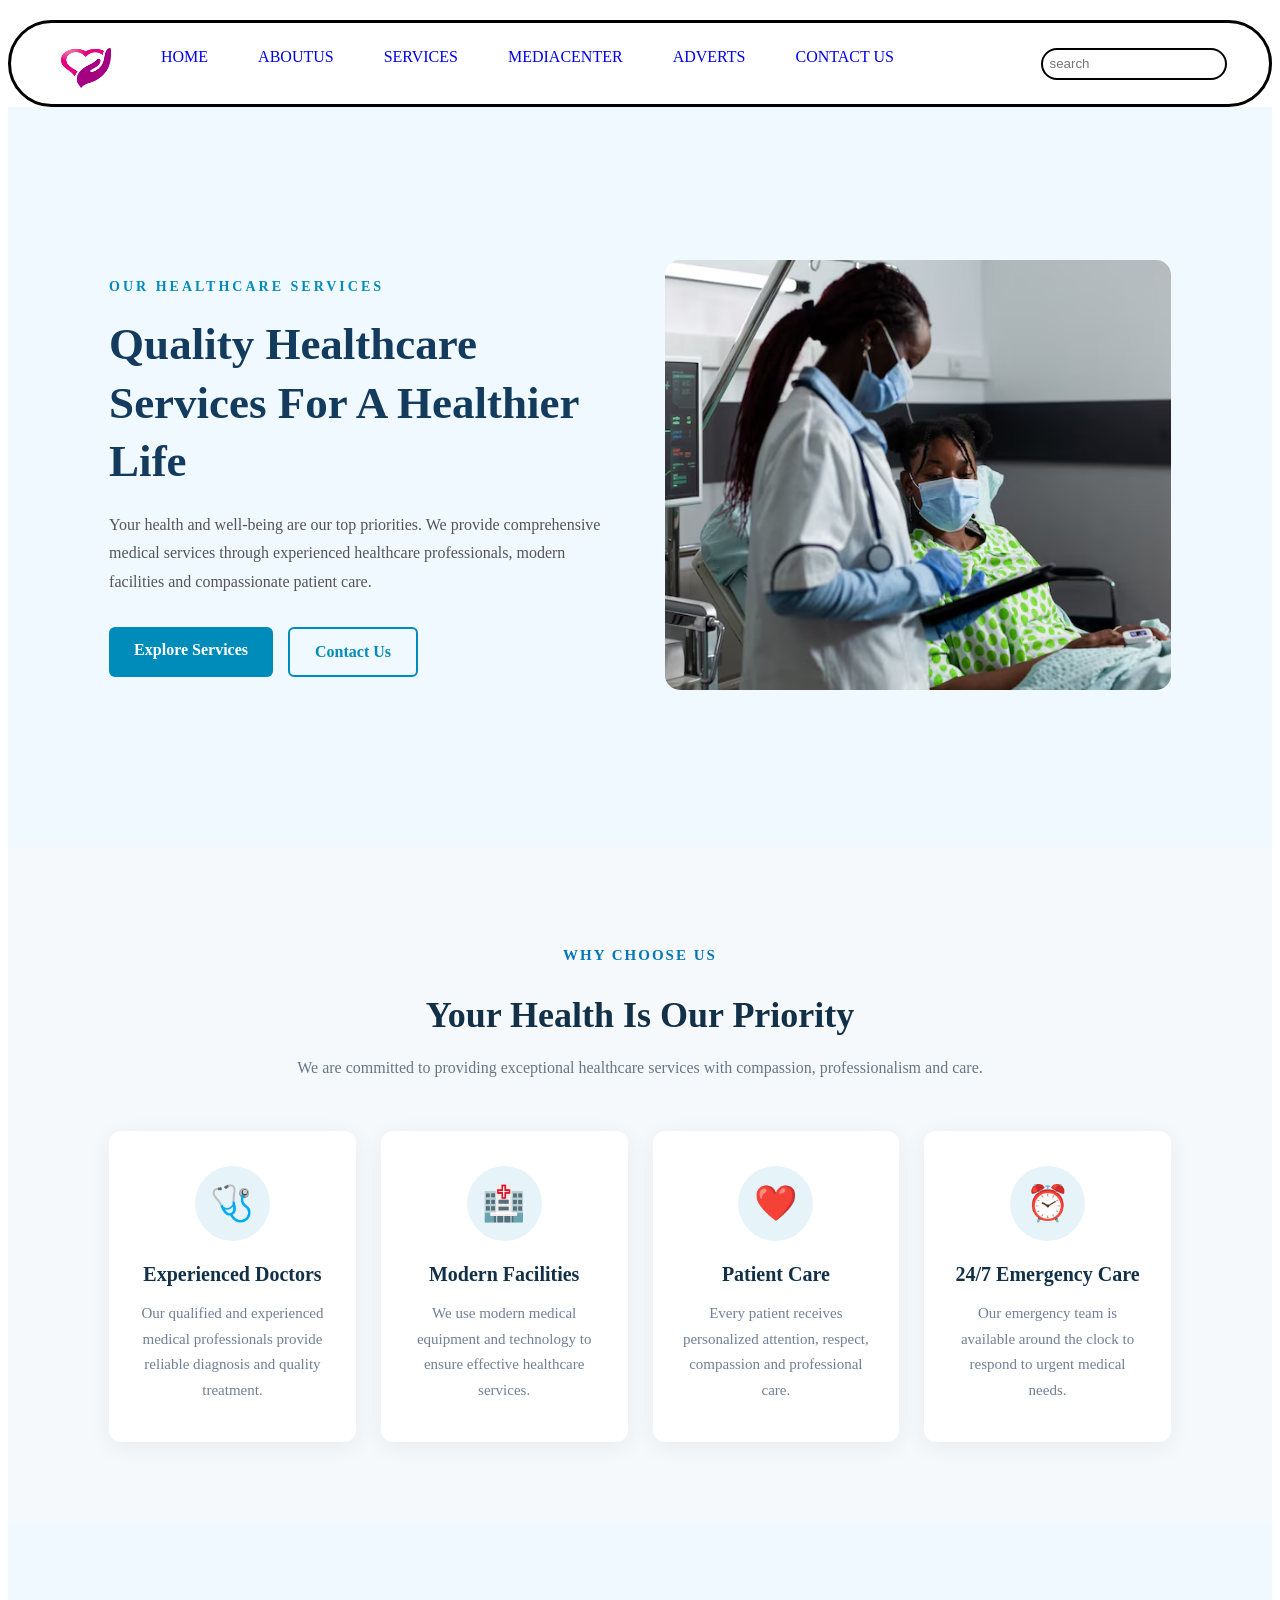
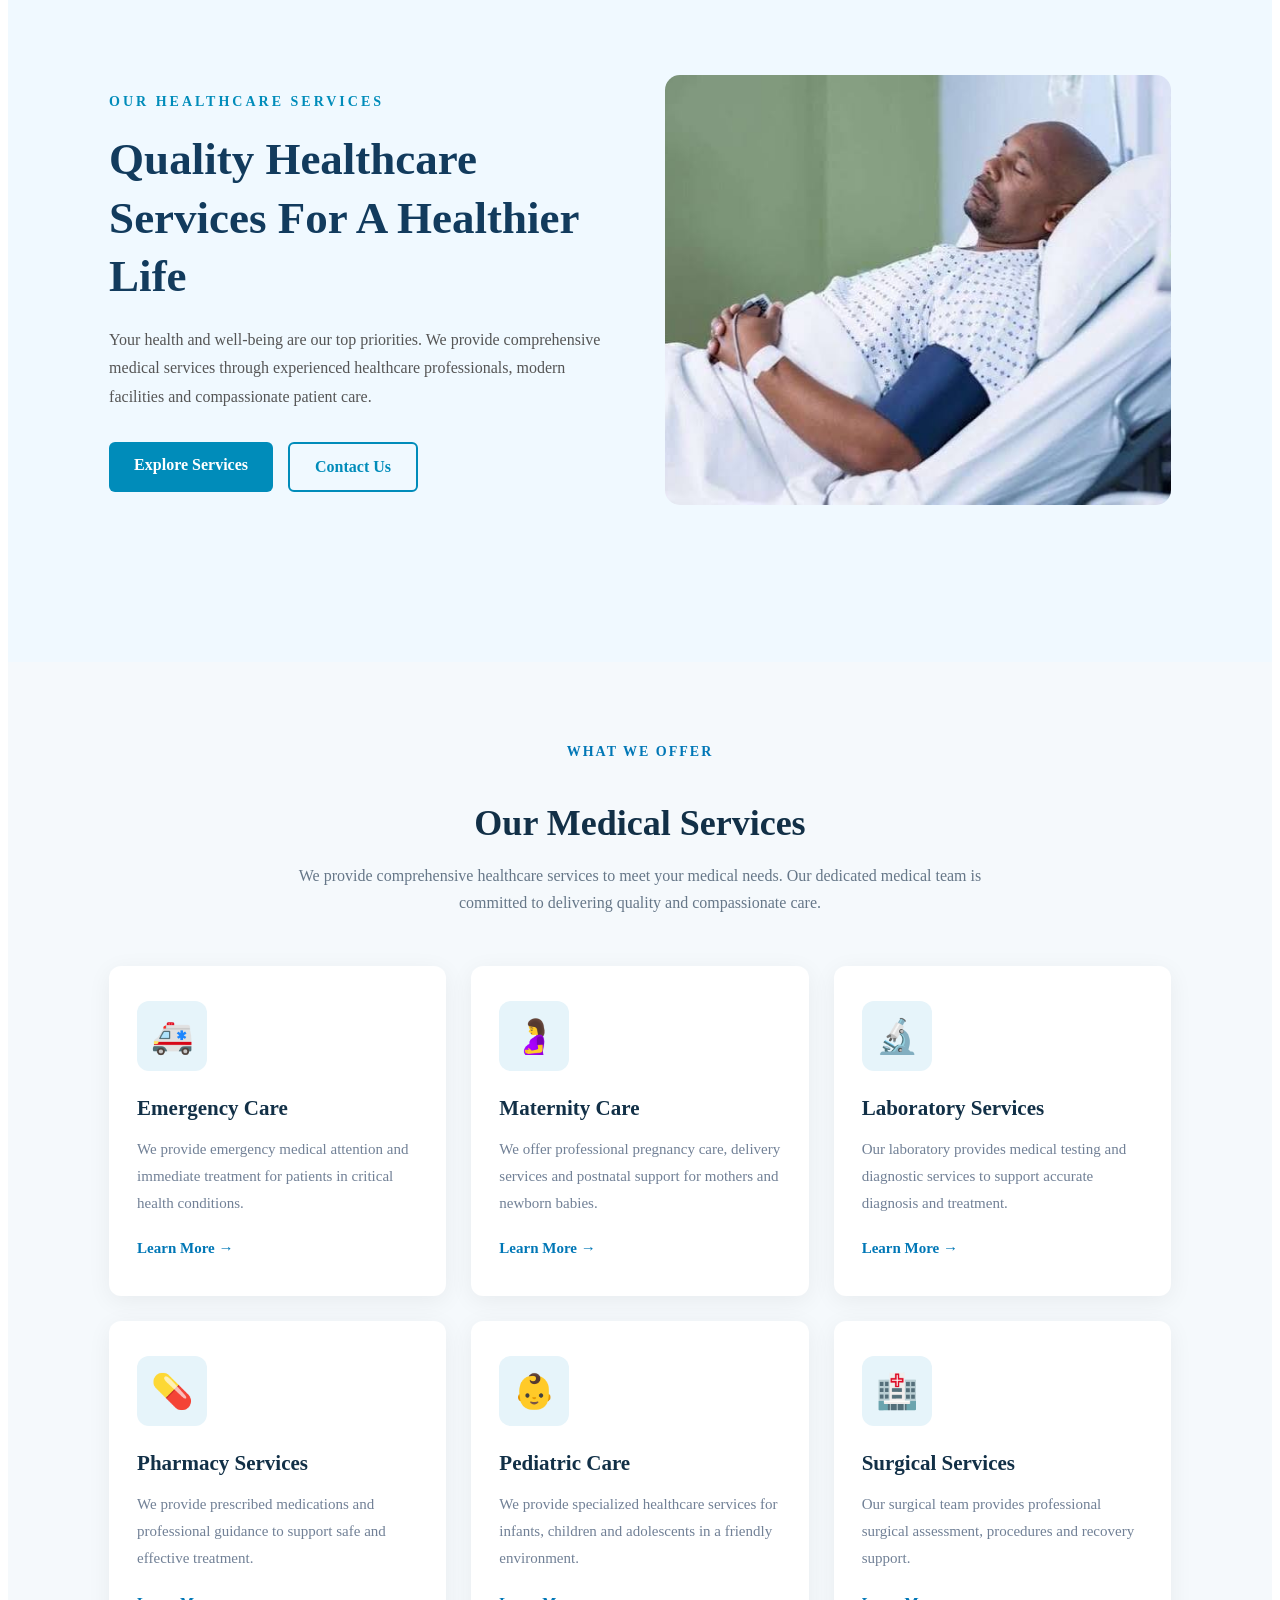
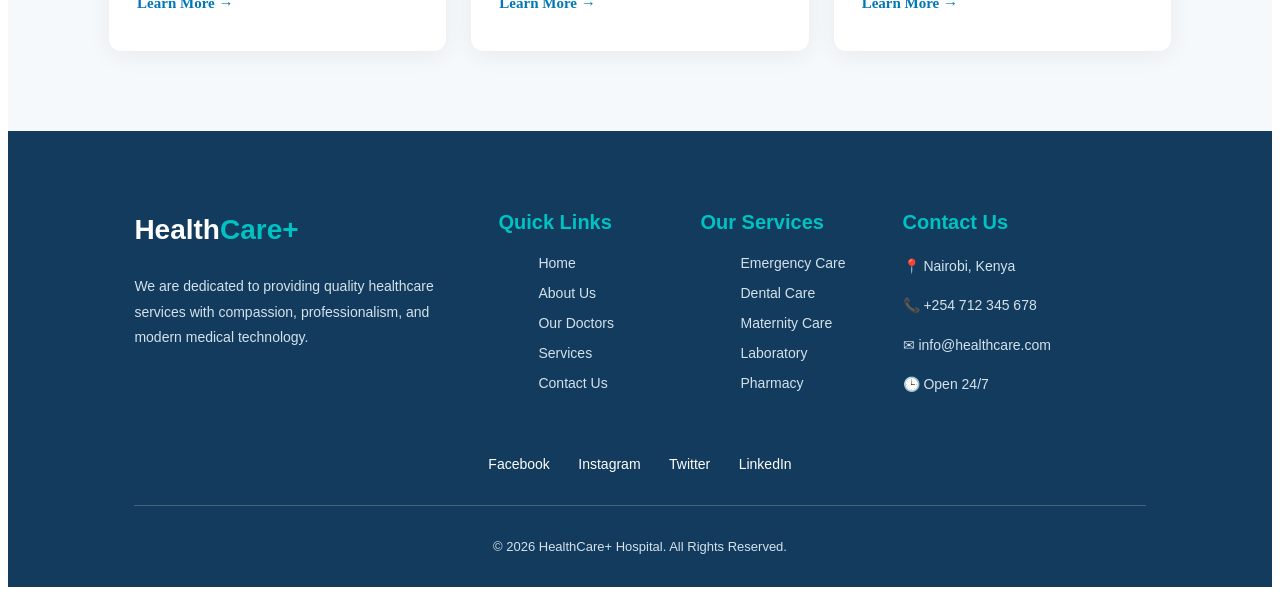
<file: pages/services.html>
<!DOCTYPE html>
<html lang="en">
<head>
    <meta charset="UTF-8">
    <meta name="viewport" content="width=device-width, initial-scale=1.0">
    <link rel="stylesheet" href="/css/services.css">
    <link rel="icon" href="">
    <title>HEALTH</title>
</head>
<body>
    <nav class="navigation">
        <div class="box-logo" id="box-logo">


        </div>

        <!-- logo section -->
         <div class="links">

            <ul>
                <div class="logo">
                    <img src="/asset/pngwing.com (62).png" alt="">
                </div>
                <li><a href="/index.html">HOME</a></li>
                <li><a href="/pages/aboutus.html">ABOUTUS</a></li>
                <li><a href="/pages/services.html">SERVICES</a></li>
                <li><a href="/pages/mediacenter.html">MEDIACENTER</a></li>
                <li><a href="/pages/adverts.html">ADVERTS</a></li>
                <li><a href="/pages/contact.html">CONTACT US</a></li>
            </ul>

         </div>

         <!-- links -->
          <div class="search-section">
            <input type="search" placeholder="search">

          </div>


    </nav>


    
<!-- Services Hero Section -->
<section class="services-hero">

    <div class="services-content">
        <span>OUR HEALTHCARE SERVICES</span>

        <h1>Quality Healthcare Services For A Healthier Life</h1>

        <p>
            Your health and well-being are our top priorities.
            We provide comprehensive medical services through
            experienced healthcare professionals, modern facilities
            and compassionate patient care.
        </p>

        <div class="services-buttons">
            <a href="#medical-services" class="btn-primary">
                Explore Services
            </a>

            <a href="contact.html" class="btn-secondary">
                Contact Us
            </a>
        </div>
    </div>

    <div class="services-image">
        <img src="/images/image30.avif" alt="Hospital doctor providing healthcare">
    </div>


    </div>
</section>



<section class="why-us">
    <div class="section-title">
        <h4>WHY CHOOSE US</h4>
        <h2>Your Health Is Our Priority</h2>
        <p>
            We are committed to providing exceptional healthcare
            services with compassion, professionalism and care.
        </p>
    </div>

    <div class="why-container">

        <div class="why-card">
            <div class="icon">🩺</div>
            <h3>Experienced Doctors</h3>
            <p>
                Our qualified and experienced medical professionals
                provide reliable diagnosis and quality treatment.
            </p>
        </div>

        <div class="why-card">
            <div class="icon">🏥</div>
            <h3>Modern Facilities</h3>
            <p>
                We use modern medical equipment and technology
                to ensure effective healthcare services.
            </p>
        </div>

        <div class="why-card">
            <div class="icon">❤️</div>
            <h3>Patient Care</h3>
            <p>
                Every patient receives personalized attention,
                respect, compassion and professional care.
            </p>
        </div>

        <div class="why-card">
            <div class="icon">⏰</div>
            <h3>24/7 Emergency Care</h3>
            <p>
                Our emergency team is available around the clock
                to respond to urgent medical needs.
            </p>
        </div>

    </div>
    
</section>

<!-- Services Hero Section -->
<section class="services-hero">

    <div class="services-content">
        <span>OUR HEALTHCARE SERVICES</span>

        <h1>Quality Healthcare Services For A Healthier Life</h1>

        <p>
            Your health and well-being are our top priorities.
            We provide comprehensive medical services through
            experienced healthcare professionals, modern facilities
            and compassionate patient care.
        </p>

        <div class="services-buttons">
            <a href="/pages/mediacenter.html" class="btn-primary">
                Explore Services
            </a>

            <a href="/pages/contact.html" class="btn-secondary">
                Contact Us
            </a>
        </div>
    </div>

    <div class="services-image">
        <img src="/images/images 27.jfif" alt="Hospital doctor providing healthcare">
    </div>

</section>



<!-- SECTION 2: OUR MEDICAL SERVICES -->

<section class="medical-services" id="medical-services">

    <div class="service-heading">
        <span>WHAT WE OFFER</span>
        <h2>Our Medical Services</h2>
        <p>
            We provide comprehensive healthcare services to meet
            your medical needs. Our dedicated medical team is
            committed to delivering quality and compassionate care.
        </p>
    </div>

    <div class="service-container">

        <!-- Service 1 -->
        <div class="service-card">
            <div class="service-icon">🚑</div>
            <h3>Emergency Care</h3>
            <p>
                We provide emergency medical attention and
                immediate treatment for patients in critical
                health conditions.
            </p>
            <a href="/pages/contact.html">Learn More →</a>
        </div>

        <!-- Service 2 -->
        <div class="service-card">
            <div class="service-icon">🤰</div>
            <h3>Maternity Care</h3>
            <p>
                We offer professional pregnancy care, delivery
                services and postnatal support for mothers
                and newborn babies.
            </p>
            <a href="contact.html">Learn More →</a>
        </div>

        <!-- Service 3 -->
        <div class="service-card">
            <div class="service-icon">🔬</div>
            <h3>Laboratory Services</h3>
            <p>
                Our laboratory provides medical testing and
                diagnostic services to support accurate
                diagnosis and treatment.
            </p>
            <a href="contact.html">Learn More →</a>
        </div>

        <!-- Service 4 -->
        <div class="service-card">
            <div class="service-icon">💊</div>
            <h3>Pharmacy Services</h3>
            <p>
                We provide prescribed medications and
                professional guidance to support safe
                and effective treatment.
            </p>
            <a href="/pages/contact.html">Learn More →</a>
        </div>

        <!-- Service 5 -->
        <div class="service-card">
            <div class="service-icon">👶</div>
            <h3>Pediatric Care</h3>
            <p>
                We provide specialized healthcare services
                for infants, children and adolescents
                in a friendly environment.
            </p>
            <a href="/pages/adverts.html">Learn More →</a>
        </div>

        <!-- Service 6 -->
        <div class="service-card">
            <div class="service-icon">🏥</div>
            <h3>Surgical Services</h3>
            <p>
                Our surgical team provides professional
                surgical assessment, procedures and
                recovery support.
            </p>
            <a href="contact.html">Learn More →</a>
        </div>

    </div>

</section>


<!-- end section -->




<footer class="footer">
    <div class="footer-container">

        <!-- Hospital Information -->
        <div class="footer-box">
            <h2 class="logo">Health<span>Care+</span></h2>
            <p>
                We are dedicated to providing quality healthcare
                services with compassion, professionalism, and
                modern medical technology.
            </p>
        </div>

        <!-- Quick Links -->
        <div class="footer-box">
            <h3>Quick Links</h3>
            <ul>
                <li><a href="#">Home</a></li>
                <li><a href="#">About Us</a></li>
                <li><a href="#">Our Doctors</a></li>
                <li><a href="#">Services</a></li>
                <li><a href="#">Contact Us</a></li>
            </ul>
        </div>

        <!-- Our Services -->
        <div class="footer-box">
            <h3>Our Services</h3>
            <ul>
                <li><a href="#">Emergency Care</a></li>
                <li><a href="#">Dental Care</a></li>
                <li><a href="#">Maternity Care</a></li>
                <li><a href="#">Laboratory</a></li>
                <li><a href="#">Pharmacy</a></li>
            </ul>
        </div>

        <!-- Contact Information -->
        <div class="footer-box">
            <h3>Contact Us</h3>
            <p>📍 Nairobi, Kenya</p>
            <p>📞 +254 712 345 678</p>
            <p>✉ info@healthcare.com</p>
            <p>🕒 Open 24/7</p>
        </div>

    </div>

    <!-- Social Media -->
    <div class="social-links">
        <a href="#">Facebook</a>
        <a href="#">Instagram</a>
        <a href="#">Twitter</a>
        <a href="#">LinkedIn</a>
    </div>

    <!-- Copyright -->
    <div class="copyright">
        <p>
            &copy; 2026 HealthCare+ Hospital.
            All Rights Reserved.
        </p>
    </div>

</footer>




    


    

</body>
</html>
</file>
<file: css/aboutus.css>
.navigation {
    
    height: 10%;
    margin-top: 20px;
    border-radius: 80px; 
    text-decoration: none;
    display: flex;
    border: black solid;
}

.links {
    flex: 3;
    
    margin: left;
    border-radius: 40px;
    
}

.links ul {
    display: flex;
    gap: 50px;
    margin: left;
    list-style: none;
    margin-top: 25px;
    margin-left: 10px;
    
} 

.links a{
    text-decoration: none;

}

.links a:hover{
    cursor: pointer;
    border-bottom: 2px solid red;
}

.links li a:hover{
    
    cursor: pointer;

}

.logo{
    width: 50px;
    height: 40px;
    border-radius: 50%;

}

.logo img{
    width: 100%;
    height: 40px;
    
    
}

.navigation .search-section{
    flex: 2px;
    padding: 10px;
    padding-top: 2%;
    
}

.search-section input {
    padding: 20%;
    border-radius: 40px;
    cursor: pointer;
    margin-bottom: 12px;
    margin-left: 30%;
    

}

.search-section input {
    padding: 2%;
    border-radius: 20px;
    border: 2px;
    border: 2px solid black;
}


/* end section */




* {
    margin: 0;
    padding: 0;
    box-sizing: border-box;
}

body {
    font-family: Arial, sans-serif;
    background: #f5faff;
    color: #333;
}

/* About Section */

.about-section {
    display: flex;
    align-items: center;
    gap: 50px;
    padding: 80px 10%;
}

.about-image {
    flex: 1;
}

.about-image img {
    width: 100%;
    height: 420px;
    object-fit: cover;
    border-radius: 15px;
}

.about-content {
    flex: 1;
}

.about-subtitle {
    color: #00a6a6;
    font-weight: bold;
    letter-spacing: 2px;
    font-size: 14px;
}

.about-content h1 {
    color: #123b5d;
    font-size: 38px;
    margin: 20px 0;
    line-height: 1.3;
}

.about-content p {
    color: #666;
    line-height: 1.8;
    margin-bottom: 18px;
    font-size: 15px;
}

.about-btn {
    display: inline-block;
    background: #00a6a6;
    color: white;
    text-decoration: none;
    padding: 14px 30px;
    border-radius: 5px;
    margin-top: 10px;
    transition: 0.3s;
}

.about-btn:hover {
    background: #123b5d;
}

/* Mission Vision Values */

.mission-section {
    background: white;
    text-align: center;
    padding: 70px 10%;
}

.mission-section h2 {
    font-size: 32px;
    color: #123b5d;
    margin-bottom: 15px;
}

.mission-intro {
    color: #777;
    margin-bottom: 40px;
}

.mission-container {
    display: grid;
    grid-template-columns: repeat(3, 1fr);
    gap: 25px;
}

.mission-card {
    background: #f5faff;
    padding: 35px 25px;
    border-radius: 10px;
    border-bottom: 4px solid #00a6a6;
    transition: 0.3s;
}

.mission-card:hover {
    transform: translateY(-8px);
    box-shadow: 0 5px 20px rgba(0,0,0,0.1);
}

.mission-card h3 {
    color: #00a6a6;
    font-size: 22px;
    margin-bottom: 15px;
}

.mission-card p {
    color: #666;
    line-height: 1.7;
}

/* Why Choose Us */

.choose-section {
    padding: 70px 10%;
    background: #eaf7fa;
}

.choose-content {
    max-width: 800px;
    margin: auto;
}

.choose-content h2 {
    color: #123b5d;
    font-size: 32px;
    margin-bottom: 20px;
}

.choose-content p {
    color: #666;
    line-height: 1.8;
    margin-bottom: 20px;
}

.choose-content ul {
    list-style: none;
}

.choose-content ul li {
    padding: 12px 0;
    color: #444;
    border-bottom: 1px solid #d5e5e9;
}

.choose-content ul li::before {
    content: "✓";
    color: #00a6a6;
    font-weight: bold;
    margin-right: 12px;
}

/* Responsive Design */

@media (max-width: 768px) {

    .about-section {
        flex-direction: column;
        padding: 50px 6%;
    }

    .about-image img {
        height: 300px;
    }

    .about-content h1 {
        font-size: 30px;
    }

    .mission-container {
        grid-template-columns: 1fr;
    }

    .mission-section,
    .choose-section {
        padding: 50px 6%;
    }
}

/* footer */



/* Footer Styling */

.footer {
    background-color: #123b5d;
    color: white;
    padding: 60px 10% 20px;
    font-family: Arial, sans-serif;
}

.footer-container {
    display: grid;
    grid-template-columns: 2fr 1fr 1fr 1.5fr;
    gap: 40px;
}

.footer-box h2 {
    font-size: 28px;
    margin-bottom: 20px;
}

.logo {
    color: white;
}

.logo span {
    color: #00c2c2;
}

.footer-box h3 {
    font-size: 20px;
    margin-bottom: 20px;
    color: #00c2c2;
}

.footer-box p {
    font-size: 14px;
    line-height: 1.8;
    color: #d4e2ec;
    margin-bottom: 10px;
}

.footer-box ul {
    list-style: none;
}

.footer-box ul li {
    margin-bottom: 12px;
}

.footer-box ul li a {
    color: #d4e2ec;
    text-decoration: none;
    font-size: 14px;
    transition: 0.3s;
}

.footer-box ul li a:hover {
    color: #00c2c2;
    padding-left: 5px;
}

/* Social Media */

.social-links {
    text-align: center;
    margin: 40px 0 25px;
}

.social-links a {
    display: inline-block;
    color: white;
    text-decoration: none;
    margin: 8px 12px;
    font-size: 14px;
    transition: 0.3s;
}

.social-links a:hover {
    color: #00c2c2;
}

/* Copyright */

.copyright {
    border-top: 1px solid #45647c;
    text-align: center;
    padding-top: 20px;
    margin-top: 20px;
}

.copyright p {
    color: #d4e2ec;
    font-size: 13px;
}

/* Responsive Design */

@media (max-width: 900px) {
    .footer-container {
        grid-template-columns: repeat(2, 1fr);
    }
}

@media (max-width: 600px) {
    .footer {
        padding: 40px 6% 20px;
    }

    .footer-container {
        grid-template-columns: 1fr;
        gap: 30px;
    }

    .social-links a {
        margin: 8px;
    }
}

/* end of the section */


.about {
    padding: 80px 8%;
}

.about-container {
    max-width: 1200px;
    margin: auto;
    display: flex;
    align-items: center;
    gap: 50px;
}

.about-image {
    flex: 1;
}

.about-image img {
    width: 100%;
    height: 500px;
    object-fit: cover;
    border-radius: 15px;
}

.about-content {
    flex: 1;
}

.about-content h4 {
    color: #008cba;
    letter-spacing: 3px;
    margin-bottom: 15px;
}

.about-content h1 {
    color: #123b5d;
    font-size: 36px;
    line-height: 1.3;
    margin-bottom: 20px;
}

.about-content p {
    color: #555;
    font-size: 15px;
    line-height: 1.8;
    margin-bottom: 18px;
}

.mission h3 {
    color: #087eaa;
    margin-bottom: 8px;
}

.btn {
    display: inline-block;
    background: #008cba;
    color: white;
    padding: 13px 28px;
    text-decoration: none;
    border-radius: 6px;
    margin-top: 10px;
    transition: 0.3s;
}

.btn:hover {
    background: #005f80;
}

/* Mobile responsiveness */

@media (max-width: 768px) {
    .about-container {
        flex-direction: column;
    }

    .about-image img {
        height: 300px;
    }

    .about-content h1 {
        font-size: 28px;
    }
}
</file>
<file: css/adverts.css>
.navigation {
    
    height: 10%;
    margin-top: 20px;
    border-radius: 80px; 
    text-decoration: none;
    display: flex;
    border: black solid;
}

.links {
    flex: 3;
    margin: left;
    border-radius: 40px;
    
}

.links ul {
    display: flex;
    gap: 50px;
    margin: left;
    list-style: none;

    margin-top: 25px;
    margin-left: 10px;
    
} 

.links a{
    text-decoration: none;

}

.links a:hover{
    cursor: pointer;
    border-bottom: 2px solid red;
}

.links li a:hover{
    
    cursor: pointer;

}


.logo{
    width: 50px;
    height: 40px;
    border-radius: 50%;

}

.logo img{
    width: 100%;
    height: 40px;
    
    
}

.navigation .search-section{
    flex: 2px;
    padding: 10px;
    padding-top: 2%;
}

.search-section input {
    padding: 20%;
    border-radius: 40px;
    cursor: pointer;
    margin-bottom: 12px;
    margin-left: 30%;

}

.search-section input {
    padding: 2%;
    border-radius: 20px;
    border: 2px;
    border: 2px solid black;
}


/* Responsive design */

@media (max-width: 992px) {
    .why-container {
        grid-template-columns: repeat(2, 1fr);
    }
}

@media (max-width: 600px) {
    .why-container {
        grid-template-columns: 1fr;
    }

    .section-title h2 {
        font-size: 27px;
    }
}





/* Footer Styling */

.footer {
    background-color: #123b5d;
    color: white;
    padding: 60px 10% 20px;
    font-family: Arial, sans-serif;
}

.footer-container {
    display: grid;
    grid-template-columns: 2fr 1fr 1fr 1.5fr;
    gap: 40px;
}

.footer-box h2 {
    font-size: 28px;
    margin-bottom: 20px;
}

.logo {
    color: white;
}

.logo span {
    color: #00c2c2;
}

.footer-box h3 {
    font-size: 20px;
    margin-bottom: 20px;
    color: #00c2c2;
}

.footer-box p {
    font-size: 14px;
    line-height: 1.8;
    color: #d4e2ec;
    margin-bottom: 10px;
}

.footer-box ul {
    list-style: none;
}

.footer-box ul li {
    margin-bottom: 12px;
}

.footer-box ul li a {
    color: #d4e2ec;
    text-decoration: none;
    font-size: 14px;
    transition: 0.3s;
}

.footer-box ul li a:hover {
    color: #00c2c2;
    padding-left: 5px;
}

/* Social Media */

.social-links {
    text-align: center;
    margin: 40px 0 25px;
}

.social-links a {
    display: inline-block;
    color: white;
    text-decoration: none;
    margin: 8px 12px;
    font-size: 14px;
    transition: 0.3s;
}

.social-links a:hover {
    color: #00c2c2;
}

/* Copyright */

.copyright {
    border-top: 1px solid #45647c;
    text-align: center;
    padding-top: 20px;
    margin-top: 20px;
}

.copyright p {
    color: #d4e2ec;
    font-size: 13px;
}

/* Responsive Design */

@media (max-width: 900px) {
    .footer-container {
        grid-template-columns: repeat(2, 1fr);
    }
}

@media (max-width: 600px) {
    .footer {
        padding: 40px 6% 20px;
    }

    .footer-container {
        grid-template-columns: 1fr;
        gap: 30px;
    }

    .social-links a {
        margin: 8px;
    }
}


/* end section footer */



/* ================= GENERAL STYLING ================= */

* {
    margin: 0;
    padding: 0;
    box-sizing: border-box;
}

html {
    scroll-behavior: smooth;
}

body {
    font-family: Arial, Helvetica, sans-serif;
    background: #ffffff;
    color: #263b50;
    line-height: 1.6;
}

a {
    text-decoration: none;
}


/* ================= HERO SECTION ================= */

.adverts-hero {
    display: flex;
    align-items: center;
    justify-content: space-between;
    gap: 50px;
    padding: 80px 8%;
    min-height: 550px;
    background: #eff8fc;
}

.adverts-hero-content {
    flex: 1;
    max-width: 570px;
}

.section-label {
    color: #009c9c;
    font-size: 14px;
    font-weight: 700;
    letter-spacing: 2px;
}

.adverts-hero-content h1 {
    color: #123047;
    font-size: 47px;
    line-height: 1.2;
    margin: 18px 0;
}

.adverts-hero-content p {
    color: #687b8c;
    font-size: 16px;
    line-height: 1.8;
    margin-bottom: 28px;
}

.adverts-hero-image {
    flex: 1;
}

.adverts-hero-image img {
    width: 100%;
    height: 400px;
    object-fit: cover;
    border-radius: 18px;
    box-shadow: 0 15px 35px rgba(0, 50, 80, 0.12);
}


/* ================= BUTTONS ================= */

.advert-buttons {
    display: flex;
    gap: 15px;
    flex-wrap: wrap;
}

.advert-btn,
.advert-outline-btn {
    display: inline-block;
    padding: 14px 27px;
    border-radius: 6px;
    font-weight: 600;
    font-size: 15px;
    transition: 0.3s;
}

.advert-btn {
    background: #009c9c;
    color: #ffffff;
    border: 2px solid #009c9c;
}

.advert-btn:hover {
    background: #007c7c;
    border-color: #007c7c;
    transform: translateY(-3px);
}

.advert-outline-btn {
    border: 2px solid #009c9c;
    color: #123047;
}

.advert-outline-btn:hover {
    background: #009c9c;
    color: #ffffff;
}


/* ================= SECTION HEADINGS ================= */

.advert-heading {
    text-align: center;
    margin-bottom: 45px;
}

.advert-heading span {
    color: #009c9c;
    font-size: 13px;
    font-weight: 700;
    letter-spacing: 2px;
}

.advert-heading h2 {
    color: #123047;
    font-size: 34px;
    margin: 12px 0;
}

.advert-heading p {
    color: #718092;
    font-size: 15px;
}


/* ================= ADVERT CATEGORIES ================= */

.advert-categories {
    padding: 85px 8%;
}

.advert-category-container {
    display: grid;
    grid-template-columns: repeat(4, 1fr);
    gap: 23px;
}

.advert-category-card {
    padding: 30px 22px;
    text-align: center;
    border: 1px solid #e4edf2;
    border-radius: 12px;
    background: #ffffff;
    transition: 0.3s;
}

.advert-category-card:hover {
    transform: translateY(-8px);
    box-shadow: 0 12px 30px rgba(0, 50, 80, 0.1);
}

.advert-icon {
    font-size: 38px;
    margin-bottom: 15px;
}

.advert-category-card h3 {
    font-size: 19px;
    color: #123047;
    margin-bottom: 12px;
}

.advert-category-card p {
    color: #718092;
    font-size: 14px;
    margin-bottom: 18px;
}

.advert-category-card a {
    color: #009c9c;
    font-weight: 600;
    font-size: 14px;
}


/* ================= FEATURED ADVERTS ================= */

.featured-adverts {
    padding: 85px 8%;
    background: #f5f9fc;
}

.featured-advert-container {
    display: grid;
    grid-template-columns: repeat(3, 1fr);
    gap: 28px;
}

.advert-card {
    background: #ffffff;
    border-radius: 12px;
    overflow: hidden;
    box-shadow: 0 5px 20px rgba(0, 50, 80, 0.06);
    transition: 0.3s;
}

.advert-card:hover {
    transform: translateY(-7px);
    box-shadow: 0 12px 30px rgba(0, 50, 80, 0.12);
}

.advert-image {
    position: relative;
    overflow: hidden;
}

.advert-image img {
    width: 100%;
    height: 230px;
    object-fit: cover;
    display: block;
    transition: 0.4s;
}

.advert-card:hover .advert-image img {
    transform: scale(1.05);
}

.advert-tag {
    position: absolute;
    top: 15px;
    left: 15px;
    background: #009c9c;
    color: #ffffff;
    padding: 7px 12px;
    font-size: 11px;
    font-weight: 700;
    border-radius: 4px;
}

.advert-card-content {
    padding: 25px;
}

.advert-date {
    color: #009c9c;
    font-size: 12px;
    font-weight: 700;
    letter-spacing: 1px;
}

.advert-card-content h3 {
    color: #123047;
    font-size: 20px;
    line-height: 1.4;
    margin: 12px 0;
}

.advert-card-content p {
    color: #718092;
    font-size: 14px;
    margin-bottom: 20px;
}

.advert-card-content a {
    color: #009c9c;
    font-size: 14px;
    font-weight: 700;
}


/* ================= HEALTH CAMPAIGNS ================= */

.health-campaigns {
    display: flex;
    align-items: center;
    gap: 60px;
    padding: 90px 8%;
}

.campaign-image,
.campaign-content {
    flex: 1;
}

.campaign-image img {
    width: 100%;
    height: 420px;
    object-fit: cover;
    border-radius: 15px;
}

.campaign-content span {
    color: #009c9c;
    font-size: 13px;
    font-weight: 700;
    letter-spacing: 2px;
}

.campaign-content h2 {
    color: #123047;
    font-size: 34px;
    line-height: 1.3;
    margin: 15px 0;
}

.campaign-content p {
    color: #718092;
    margin-bottom: 20px;
}

.campaign-content ul {
    list-style: none;
    margin-bottom: 25px;
}

.campaign-content li {
    color: #526779;
    margin-bottom: 12px;
}

.campaign-content li::before {
    content: "✓";
    color: #009c9c;
    font-weight: bold;
    margin-right: 12px;
}


/* ================= ANNOUNCEMENTS ================= */

.advert-announcements {
    padding: 85px 8%;
    background: #f5f9fc;
}

.announcement-container {
    display: grid;
    grid-template-columns: repeat(3, 1fr);
    gap: 25px;
}

.announcement-card {
    display: flex;
    align-items: flex-start;
    gap: 18px;
    background: #ffffff;
    padding: 28px 22px;
    border-radius: 10px;
    border: 1px solid #e5edf2;
    transition: 0.3s;
}

.announcement-card:hover {
    transform: translateY(-5px);
    box-shadow: 0 10px 25px rgba(0, 50, 80, 0.08);
}

.announcement-icon {
    font-size: 32px;
}

.announcement-card h3 {
    color: #123047;
    font-size: 18px;
    margin-bottom: 10px;
}

.announcement-card p {
    color: #718092;
    font-size: 14px;
}


/* ================= CONTACT CTA ================= */

.advert-cta {
    padding: 80px 8%;
    text-align: center;
    background: linear-gradient(
        120deg,
        #123047,
        #087f8c
    );
}

.advert-cta-content span {
    color: #83e5df;
    font-size: 13px;
    font-weight: 700;
    letter-spacing: 2px;
}

.advert-cta-content h2 {
    color: #ffffff;
    font-size: 35px;
    margin: 15px 0;
}

.advert-cta-content p {
    color: #d8e9f0;
    max-width: 650px;
    margin: 0 auto 28px;
}

.cta-button {
    display: inline-block;
    padding: 15px 30px;
    border-radius: 6px;
    background: #ffffff;
    color: #008e91;
    font-weight: 700;
    transition: 0.3s;
}

.cta-button:hover {
    background: #d9f5f2;
    transform: translateY(-3px);
}


/* ================= TABLET RESPONSIVENESS ================= */

@media (max-width: 992px) {

    .adverts-hero {
        padding: 60px 5%;
        gap: 30px;
    }

    .adverts-hero-content h1 {
        font-size: 38px;
    }

    .advert-category-container {
        grid-template-columns: repeat(2, 1fr);
    }

    .featured-advert-container {
        grid-template-columns: repeat(2, 1fr);
    }

    .announcement-container {
        grid-template-columns: repeat(2, 1fr);
    }

}


/* ================= MOBILE RESPONSIVENESS ================= */

@media (max-width: 768px) {

    .adverts-hero {
        flex-direction: column;
        text-align: center;
        padding: 50px 6%;
    }

    .adverts-hero-content h1 {
        font-size: 33px;
    }

    .advert-buttons {
        justify-content: center;
    }

    .adverts-hero-image img {
        height: 300px;
    }

    .advert-category-container,
    .featured-advert-container,
    .announcement-container {
        grid-template-columns: 1fr;
    }

    .health-campaigns {
        flex-direction: column;
        padding: 60px 6%;
        gap: 35px;
    }

    .campaign-image img {
        height: 300px;
    }

    .campaign-content h2 {
        font-size: 28px;
    }

    .advert-heading h2 {
        font-size: 27px;
    }

    .advert-cta-content h2 {
        font-size: 28px;
    }

}


/* ================= SMALL MOBILE ================= */

@media (max-width: 480px) {

    .adverts-hero-content h1 {
        font-size: 28px;
    }

    .advert-buttons {
        flex-direction: column;
    }

    .advert-btn,
    .advert-outline-btn {
        width: 100%;
        text-align: center;
    }

    .adverts-hero-image img {
        height: 240px;
    }

    .advert-categories,
    .featured-adverts,
    .advert-announcements {
        padding: 55px 6%;
    }

    .advert-heading h2 {
        font-size: 25px;
    }

    .advert-card-content {
        padding: 20px;
    }

}
</file>
<file: css/contact.css>
.navigation {
    
    height: 10%;
    margin-top: 20px;
    border-radius: 80px; 
    text-decoration: none;
    display: flex;
    border: black solid;
}

.links {
    flex: 3;
    margin: left;
    border-radius: 40px;
    
}

.links ul {
    display: flex;
    gap: 50px;
    margin: left;
    list-style: none;

    margin-top: 25px;
    margin-left: 10px;
    
} 

.links a{
    text-decoration: none;

}

.links a:hover{
    cursor: pointer;
    border-bottom: 2px solid red;
}

.links li a:hover{
    
    cursor: pointer;

}


.logo{
    width: 50px;
    height: 40px;
    border-radius: 50%;

}

.logo img{
    width: 100%;
    height: 40px;
    
    
}

.navigation .search-section{
    flex: 2px;
    padding: 10px;
    padding-top: 2%;
}

.search-section input {
    padding: 20%;
    border-radius: 40px;
    cursor: pointer;
    margin-bottom: 12px;
    margin-left: 30%;

}

.search-section input {
    padding: 2%;
    border-radius: 20px;
    border: 2px;
    border: 2px solid black;
}


/* Responsive design */

@media (max-width: 992px) {
    .why-container {
        grid-template-columns: repeat(2, 1fr);
    }
}

@media (max-width: 600px) {
    .why-container {
        grid-template-columns: 1fr;
    }

    .section-title h2 {
        font-size: 27px;
    }
}





/* Footer Styling */

.footer {
    background-color: #123b5d;
    color: white;
    padding: 60px 10% 20px;
    font-family: Arial, sans-serif;
}

.footer-container {
    display: grid;
    grid-template-columns: 2fr 1fr 1fr 1.5fr;
    gap: 40px;
}

.footer-box h2 {
    font-size: 28px;
    margin-bottom: 20px;
}

.logo {
    color: white;
}

.logo span {
    color: #00c2c2;
}

.footer-box h3 {
    font-size: 20px;
    margin-bottom: 20px;
    color: #00c2c2;
}

.footer-box p {
    font-size: 14px;
    line-height: 1.8;
    color: #d4e2ec;
    margin-bottom: 10px;
}

.footer-box ul {
    list-style: none;
}

.footer-box ul li {
    margin-bottom: 12px;
}

.footer-box ul li a {
    color: #d4e2ec;
    text-decoration: none;
    font-size: 14px;
    transition: 0.3s;
}

.footer-box ul li a:hover {
    color: #00c2c2;
    padding-left: 5px;
}

/* Social Media */

.social-links {
    text-align: center;
    margin: 40px 0 25px;
}

.social-links a {
    display: inline-block;
    color: white;
    text-decoration: none;
    margin: 8px 12px;
    font-size: 14px;
    transition: 0.3s;
}

.social-links a:hover {
    color: #00c2c2;
}

/* Copyright */

.copyright {
    border-top: 1px solid #45647c;
    text-align: center;
    padding-top: 20px;
    margin-top: 20px;
}

.copyright p {
    color: #d4e2ec;
    font-size: 13px;
}

/* Responsive Design */

@media (max-width: 900px) {
    .footer-container {
        grid-template-columns: repeat(2, 1fr);
    }
}

@media (max-width: 600px) {
    .footer {
        padding: 40px 6% 20px;
    }

    .footer-container {
        grid-template-columns: 1fr;
        gap: 30px;
    }

    .social-links a {
        margin: 8px;
    }
}


/* end section footer */




/* ================= GENERAL STYLING ================= */



a {
    text-decoration: none;
}


/* ================= HERO SECTION ================= */

.contact-hero {
    display: flex;
    align-items: center;
    justify-content: space-between;
    gap: 50px;
    padding: 80px 8%;
    background: #eff8fc;
    min-height: 530px;
}

.contact-hero-content {
    flex: 1;
    max-width: 570px;
}

.contact-hero-content span {
    color: #009c9c;
    font-size: 14px;
    font-weight: 700;
    letter-spacing: 2px;
}

.contact-hero-content h1 {
    color: #123047;
    font-size: 47px;
    line-height: 1.2;
    margin: 18px 0;
}

.contact-hero-content p {
    color: #687b8c;
    font-size: 16px;
    line-height: 1.8;
    margin-bottom: 28px;
}

.contact-hero-image {
    flex: 1;
}

.contact-hero-image img {
    width: 100%;
    height: 390px;
    object-fit: cover;
    border-radius: 18px;
    box-shadow: 0 15px 35px rgba(0, 50, 80, 0.12);
}


/* ================= BUTTONS ================= */

.contact-btn {
    display: inline-block;
    padding: 14px 28px;
    background: #009c9c;
    color: #ffffff;
    border-radius: 6px;
    font-size: 15px;
    font-weight: 600;
    transition: 0.3s;
}

.contact-btn:hover {
    background: #007c7c;
    transform: translateY(-3px);
}


/* ================= SECTION HEADINGS ================= */

.contact-heading {
    text-align: center;
    margin-bottom: 45px;
}

.contact-heading span {
    color: #009c9c;
    font-size: 13px;
    font-weight: 700;
    letter-spacing: 2px;
}

.contact-heading h2 {
    color: #123047;
    font-size: 34px;
    margin: 12px 0;
}

.contact-heading p {
    color: #718092;
    font-size: 15px;
}


/* ================= CONTACT INFORMATION ================= */

.contact-information {
    padding: 85px 8%;
}

.contact-info-container {
    display: grid;
    grid-template-columns: repeat(4, 1fr);
    gap: 22px;
}

.contact-info-card {
    text-align: center;
    padding: 30px 18px;
    border: 1px solid #e4edf2;
    border-radius: 12px;
    background: #ffffff;
    transition: 0.3s;
}

.contact-info-card:hover {
    transform: translateY(-7px);
    box-shadow: 0 12px 30px rgba(0, 50, 80, 0.1);
}

.contact-icon {
    font-size: 36px;
    margin-bottom: 15px;
}

.contact-info-card h3 {
    color: #123047;
    font-size: 19px;
    margin-bottom: 10px;
}

.contact-info-card p {
    color: #718092;
    font-size: 14px;
    margin-bottom: 12px;
}

.contact-info-card a,
.contact-info-card span {
    color: #009c9c;
    font-size: 14px;
    font-weight: 600;
    overflow-wrap: anywhere;
}


/* ================= CONTACT FORM ================= */

.contact-form-section {
    padding: 90px 8%;
    background: #f5f9fc;
}

.contact-form-container {
    display: grid;
    grid-template-columns: 0.85fr 1.15fr;
    gap: 60px;
    align-items: center;
}

.contact-form-text span {
    color: #009c9c;
    font-size: 13px;
    font-weight: 700;
    letter-spacing: 2px;
}

.contact-form-text h2 {
    color: #123047;
    font-size: 36px;
    margin: 15px 0;
}

.contact-form-text > p {
    color: #718092;
    line-height: 1.8;
    margin-bottom: 30px;
}

.form-contact-details {
    display: flex;
    flex-direction: column;
    gap: 20px;
}

.form-contact-details strong {
    color: #123047;
    font-size: 16px;
}

.form-contact-details p {
    color: #718092;
    margin-top: 5px;
}


/* FORM BOX */

.contact-form {
    background: #ffffff;
    padding: 35px;
    border-radius: 12px;
    box-shadow: 0 10px 35px rgba(0, 50, 80, 0.07);
}

.contact-form h3 {
    color: #123047;
    font-size: 24px;
    margin-bottom: 25px;
}

.form-row {
    display: grid;
    grid-template-columns: repeat(2, 1fr);
    gap: 18px;
}

.form-group {
    margin-bottom: 20px;
}

.form-group label {
    display: block;
    color: #123047;
    font-size: 14px;
    font-weight: 600;
    margin-bottom: 8px;
}

.form-group input,
.form-group select,
.form-group textarea {
    width: 100%;
    padding: 13px 15px;
    border: 1px solid #dce6ed;
    border-radius: 6px;
    outline: none;
    font-size: 14px;
    font-family: inherit;
    color: #263b50;
    background: #ffffff;
    transition: 0.3s;
}

.form-group input:focus,
.form-group select:focus,
.form-group textarea:focus {
    border-color: #009c9c;
    box-shadow: 0 0 0 3px rgba(0, 156, 156, 0.1);
}

.form-group textarea {
    resize: vertical;
    min-height: 130px;
}

.submit-btn {
    width: 100%;
    padding: 15px;
    background: #009c9c;
    color: #ffffff;
    border: none;
    border-radius: 6px;
    font-size: 15px;
    font-weight: 700;
    cursor: pointer;
    transition: 0.3s;
}

.submit-btn:hover {
    background: #007c7c;
}

.form-note {
    color: #718092;
    font-size: 12px;
    margin-top: 14px;
}


/* ================= DEPARTMENT CONTACT ================= */

.department-contact {
    padding: 85px 8%;
}

.department-container {
    display: grid;
    grid-template-columns: repeat(4, 1fr);
    gap: 22px;
}

.department-card {
    padding: 28px 22px;
    border-radius: 10px;
    background: #ffffff;
    border: 1px solid #e4edf2;
    transition: 0.3s;
}

.department-card:hover {
    transform: translateY(-6px);
    box-shadow: 0 10px 25px rgba(0, 50, 80, 0.09);
}

.department-icon {
    font-size: 35px;
    margin-bottom: 15px;
}

.department-card h3 {
    color: #123047;
    font-size: 18px;
    margin-bottom: 12px;
}

.department-card p {
    color: #718092;
    font-size: 14px;
    margin-bottom: 20px;
}

.department-card a {
    color: #009c9c;
    font-size: 14px;
    font-weight: 700;
}


/* ================= WORKING HOURS ================= */

.working-hours {
    display: grid;
    grid-template-columns: 1fr 1fr;
    align-items: center;
    gap: 60px;
    padding: 80px 8%;
    background: #eff8fc;
}

.hours-content span {
    color: #009c9c;
    font-size: 13px;
    font-weight: 700;
    letter-spacing: 2px;
}

.hours-content h2 {
    color: #123047;
    font-size: 35px;
    margin: 15px 0;
}

.hours-content p {
    color: #718092;
    margin-bottom: 25px;
}

.hours-table {
    background: #ffffff;
    padding: 30px;
    border-radius: 12px;
    box-shadow: 0 8px 25px rgba(0, 50, 80, 0.06);
}

.hours-row {
    display: flex;
    justify-content: space-between;
    gap: 15px;
    padding: 17px 0;
    border-bottom: 1px solid #e6edf2;
    font-size: 14px;
}

.hours-row span {
    color: #718092;
}

.hours-row strong {
    color: #123047;
    text-align: right;
}

.emergency-hours strong {
    color: #009c9c;
}

.hours-note {
    font-size: 12px;
    color: #718092;
    margin-top: 15px;
}


/* ================= MAP ================= */

.contact-map {
    padding: 85px 8%;
}

.map-container {
    width: 100%;
    overflow: hidden;
    border-radius: 12px;
    box-shadow: 0 10px 30px rgba(0, 50, 80, 0.1);
}

.map-container iframe {
    display: block;
}


/* ================= EMERGENCY CONTACT ================= */

.emergency-contact {
    padding: 75px 8%;
    text-align: center;
    background: linear-gradient(
        120deg,
        #123047,
        #087f8c
    );
}

.emergency-content span {
    color: #83e5df;
    font-size: 13px;
    font-weight: 700;
    letter-spacing: 2px;
}

.emergency-content h2 {
    color: #ffffff;
    font-size: 35px;
    margin: 15px 0;
}

.emergency-content p {
    color: #d8e9f0;
    max-width: 650px;
    margin: 0 auto 25px;
}

.emergency-btn {
    display: inline-block;
    padding: 15px 28px;
    background: #ffffff;
    color: #087f8c;
    border-radius: 6px;
    font-weight: 700;
    transition: 0.3s;
}

.emergency-btn:hover {
    background: #d9f5f2;
    transform: translateY(-3px);
}


/* ================= TABLET RESPONSIVENESS ================= */

@media (max-width: 992px) {

    .contact-hero {
        padding: 60px 5%;
    }

    .contact-hero-content h1 {
        font-size: 38px;
    }

    .contact-info-container,
    .department-container {
        grid-template-columns: repeat(2, 1fr);
    }

    .contact-form-container {
        gap: 30px;
    }

}


/* ================= MOBILE RESPONSIVENESS ================= */

@media (max-width: 768px) {

    .contact-hero {
        flex-direction: column;
        text-align: center;
        padding: 50px 6%;
    }

    .contact-hero-content h1 {
        font-size: 33px;
    }

    .contact-hero-image img {
        height: 280px;
    }

    .contact-info-container,
    .department-container {
        grid-template-columns: 1fr;
    }

    .contact-form-container {
        grid-template-columns: 1fr;
    }

    .form-row {
        grid-template-columns: 1fr;
        gap: 0;
    }

    .contact-form {
        padding: 25px 18px;
    }

    .working-hours {
        grid-template-columns: 1fr;
        gap: 35px;
    }

    .contact-heading h2 {
        font-size: 28px;
    }

    .contact-form-text h2,
    .hours-content h2 {
        font-size: 29px;
    }

    .emergency-content h2 {
        font-size: 28px;
    }

    .contact-map {
        padding: 60px 6%;
    }

    .map-container iframe {
        height: 300px;
    }

}


/* ================= SMALL MOBILE ================= */

@media (max-width: 480px) {

    .contact-hero-content h1 {
        font-size: 28px;
    }

    .contact-hero-image img {
        height: 230px;
    }

    .contact-information,
    .department-contact {
        padding: 55px 6%;
    }

    .contact-heading h2 {
        font-size: 25px;
    }

    .hours-table {
        padding: 20px 15px;
    }

    .hours-row {
        font-size: 12px;
    }

    .emergency-content h2 {
        font-size: 25px;
    }

}
</file>
<file: css/services.css>
.navigation {
    
    height: 10%;
    margin-top: 20px;
    border-radius: 80px; 
    text-decoration: none;
    display: flex;
    border: black solid;
}

.links {
    flex: 3;

    margin: left;
    border-radius: 40px;
    
}

.links ul {
    display: flex;
    gap: 50px;
    margin: left;
    list-style: none;
    margin-top: 25px;
    margin-left: 10px;
    
} 

.links a{
    text-decoration: none;

}
.links a:hover{
    cursor: pointer;
    border-bottom: 2px solid red;
}


.links li a:hover{
    
    cursor: pointer;

}

.logo{
    width: 50px;
    height: 40px;
    border-radius: 50%;

}

.logo img{
    width: 100%;
    height: 40px;
    
    
}

.navigation .search-section{
    flex: 2px;
    padding: 10px;
    padding-top: 2%;
}

.search-section input {
    padding: 20%;
    border-radius: 40px;
    cursor: pointer;
    margin-bottom: 12px;
    margin-left: 30%;

}

.search-section input {
    padding: 2%;
    border-radius: 20px;
    border: 2px;
    border: 2px solid black;
}


/* end */


.services-hero {
    min-height: 600px;
    background: #f0f9ff;
    display: flex;
    align-items: center;
    justify-content: space-between;
    padding: 70px 8%;
    gap: 50px;
}

.services-content {
    flex: 1;
}

.services-content span {
    color: #008cba;
    font-size: 14px;
    font-weight: bold;
    letter-spacing: 3px;
}

.services-content h1 {
    color: #123b5d;
    font-size: 45px;
    line-height: 1.3;
    margin: 20px 0;
}

.services-content p {
    color: #555;
    font-size: 16px;
    line-height: 1.8;
    margin-bottom: 30px;
}

.services-buttons {
    display: flex;
    gap: 15px;
    flex-wrap: wrap;
}

.services-buttons a {
    padding: 14px 25px;
    text-decoration: none;
    border-radius: 6px;
    font-weight: bold;
    transition: 0.3s;
}

.btn-primary {
    background: #008cba;
    color: white;
}

.btn-primary:hover {
    background: #00658a;
}

.btn-secondary {
    border: 2px solid #008cba;
    color: #008cba;
}

.btn-secondary:hover {
    background: #008cba;
    color: white;
}

.services-image {
    flex: 1;
}

.services-image img {
    width: 100%;
    height: 430px;
    object-fit: cover;
    border-radius: 15px;
}

/* Responsive design */

@media (max-width: 768px) {
    .services-hero {
        flex-direction: column;
        padding: 50px 6%;
        text-align: center;
    }

    .services-content h1 {
        font-size: 32px;
    }

    .services-buttons {
        justify-content: center;
    }

    .services-image img {
        height: 300px;
    }
}

/* end */

/* WHY CHOOSE US SECTION */
.why-us {
    padding: 80px 8%;
    background: #f5f9fc;
    text-align: center;
}

/* SECTION TITLE */
.section-title {
    max-width: 700px;
    margin: 0 auto 50px;
}

.section-title h4 {
    color: #0077b6;
    font-size: 15px;
    font-weight: 700;
    letter-spacing: 2px;
    margin-bottom: 12px;
}

.section-title h2 {
    color: #123047;
    font-size: 36px;
    font-weight: 700;
    margin-bottom: 18px;
}

.section-title p {
    color: #667788;
    font-size: 16px;
    line-height: 1.7;
}

/* WHY CONTAINER */
.why-container {
    display: grid;
    grid-template-columns: repeat(4, 1fr);
    gap: 25px;
    max-width: 1200px;
    margin: 0 auto;
}

/* WHY CARDS */
.why-card {
    background: #ffffff;
    padding: 35px 25px;
    border-radius: 12px;
    box-shadow: 0 5px 25px rgba(0, 0, 0, 0.06);
    transition: all 0.3s ease;
    border-bottom: 4px solid transparent;
}

.why-card:hover {
    transform: translateY(-10px);
    border-bottom: 4px solid #0077b6;
    box-shadow: 0 12px 30px rgba(0, 119, 182, 0.12);
}

/* ICON */
.why-card .icon {
    width: 75px;
    height: 75px;
    background: #e6f4fa;
    color: #0077b6;
    border-radius: 50%;
    display: flex;
    align-items: center;
    justify-content: center;
    font-size: 35px;
    margin: 0 auto 22px;
    transition: all 0.3s ease;
}

.why-card:hover .icon {
    background: #0077b6;
    transform: scale(1.1);
}

/* CARD HEADING */
.why-card h3 {
    color: #123047;
    font-size: 20px;
    font-weight: 700;
    margin-bottom: 15px;
}

/* CARD PARAGRAPH */
.why-card p {
    color: #718096;
    font-size: 15px;
    line-height: 1.7;
    margin: 0;
}

/* TABLET RESPONSIVENESS */
@media (max-width: 992px) {
    .why-container {
        grid-template-columns: repeat(2, 1fr);
    }

    .section-title h2 {
        font-size: 30px;
    }
}

/* MOBILE RESPONSIVENESS */
@media (max-width: 576px) {
    .why-us {
        padding: 60px 5%;
    }

    .why-container {
        grid-template-columns: 1fr;
        gap: 20px;
    }

    .section-title h2 {
        font-size: 26px;
    }

    .section-title p {
        font-size: 14px;
    }

    .why-card {
        padding: 30px 20px;
    }
}

/* end  */



/* MEDICAL SERVICES SECTION */
.medical-services {
    padding: 80px 8%;
    background: #f5f9fc;
}

/* SERVICE HEADING */
.service-heading {
    text-align: center;
    max-width: 750px;
    margin: 0 auto 50px;
}

.service-heading span {
    display: inline-block;
    color: #0077b6;
    font-size: 14px;
    font-weight: 700;
    letter-spacing: 2px;
    margin-bottom: 12px;
}

.service-heading h2 {
    color: #123047;
    font-size: 36px;
    font-weight: 700;
    margin-bottom: 18px;
}

.service-heading p {
    color: #667788;
    font-size: 16px;
    line-height: 1.7;
    margin: 0;
}

/* SERVICE CONTAINER */
.service-container {
    display: grid;
    grid-template-columns: repeat(3, 1fr);
    gap: 25px;
    max-width: 1200px;
    margin: 0 auto;
}

/* SERVICE CARD */
.service-card {
    background: #ffffff;
    padding: 35px 28px;
    border-radius: 12px;
    box-shadow: 0 5px 25px rgba(0, 0, 0, 0.06);
    transition: all 0.3s ease;
    border-bottom: 4px solid transparent;
}

/* CARD HOVER EFFECT */
.service-card:hover {
    transform: translateY(-10px);
    border-bottom: 4px solid #0077b6;
    box-shadow: 0 12px 30px rgba(0, 119, 182, 0.12);
}

/* SERVICE ICON */
.service-icon {
    width: 70px;
    height: 70px;
    background: #e6f4fa;
    border-radius: 12px;
    display: flex;
    align-items: center;
    justify-content: center;
    font-size: 34px;
    margin-bottom: 25px;
    transition: all 0.3s ease;
}

.service-card:hover .service-icon {
    background: #0077b6;
    transform: scale(1.1);
}

/* SERVICE TITLE */
.service-card h3 {
    color: #123047;
    font-size: 21px;
    font-weight: 700;
    margin-bottom: 15px;
}

/* SERVICE DESCRIPTION */
.service-card p {
    color: #718096;
    font-size: 15px;
    line-height: 1.8;
    margin-bottom: 22px;
}

/* LEARN MORE LINK */
.service-card a {
    display: inline-block;
    color: #0077b6;
    font-size: 15px;
    font-weight: 600;
    text-decoration: none;
    transition: all 0.3s ease;
}

.service-card a:hover {
    color: #023e8a;
    padding-left: 5px;
}

/* TABLET RESPONSIVENESS */
@media (max-width: 992px) {
    .service-container {
        grid-template-columns: repeat(2, 1fr);
    }

    .service-heading h2 {
        font-size: 30px;
    }
}

/* MOBILE RESPONSIVENESS */
@media (max-width: 576px) {
    .medical-services {
        padding: 60px 5%;
    }

    .service-container {
        grid-template-columns: 1fr;
        gap: 20px;
    }

    .service-heading h2 {
        font-size: 26px;
    }

    .service-heading p {
        font-size: 14px;
    }

    .service-card {
        padding: 30px 22px;
    }
}

/* ACCESSIBILITY: REDUCED MOTION */
@media (prefers-reduced-motion: reduce) {
    .service-card,
    .service-icon,
    .service-card a {
        transition: none;
    }

    .service-card:hover {
        transform: none;
    }
}




/* Footer Styling */

.footer {
    background-color: #123b5d;
    color: white;
    padding: 60px 10% 20px;
    font-family: Arial, sans-serif;
}

.footer-container {
    display: grid;
    grid-template-columns: 2fr 1fr 1fr 1.5fr;
    gap: 40px;
}

.footer-box h2 {
    font-size: 28px;
    margin-bottom: 20px;
}

.logo {
    color: white;
}

.logo span {
    color: #00c2c2;
}

.footer-box h3 {
    font-size: 20px;
    margin-bottom: 20px;
    color: #00c2c2;
}

.footer-box p {
    font-size: 14px;
    line-height: 1.8;
    color: #d4e2ec;
    margin-bottom: 10px;
}

.footer-box ul {
    list-style: none;
}

.footer-box ul li {
    margin-bottom: 12px;
}

.footer-box ul li a {
    color: #d4e2ec;
    text-decoration: none;
    font-size: 14px;
    transition: 0.3s;
}

.footer-box ul li a:hover {
    color: #00c2c2;
    padding-left: 5px;
}

/* Social Media */

.social-links {
    text-align: center;
    margin: 40px 0 25px;
}

.social-links a {
    display: inline-block;
    color: white;
    text-decoration: none;
    margin: 8px 12px;
    font-size: 14px;
    transition: 0.3s;
}

.social-links a:hover {
    color: #00c2c2;
}

/* Copyright */

.copyright {
    border-top: 1px solid #45647c;
    text-align: center;
    padding-top: 20px;
    margin-top: 20px;
}

.copyright p {
    color: #d4e2ec;
    font-size: 13px;
}

/* Responsive Design */

@media (max-width: 900px) {
    .footer-container {
        grid-template-columns: repeat(2, 1fr);
    }
}

@media (max-width: 600px) {
    .footer {
        padding: 40px 6% 20px;
    }

    .footer-container {
        grid-template-columns: 1fr;
        gap: 30px;
    }

    .social-links a {
        margin: 8px;
    }
}
</file>
